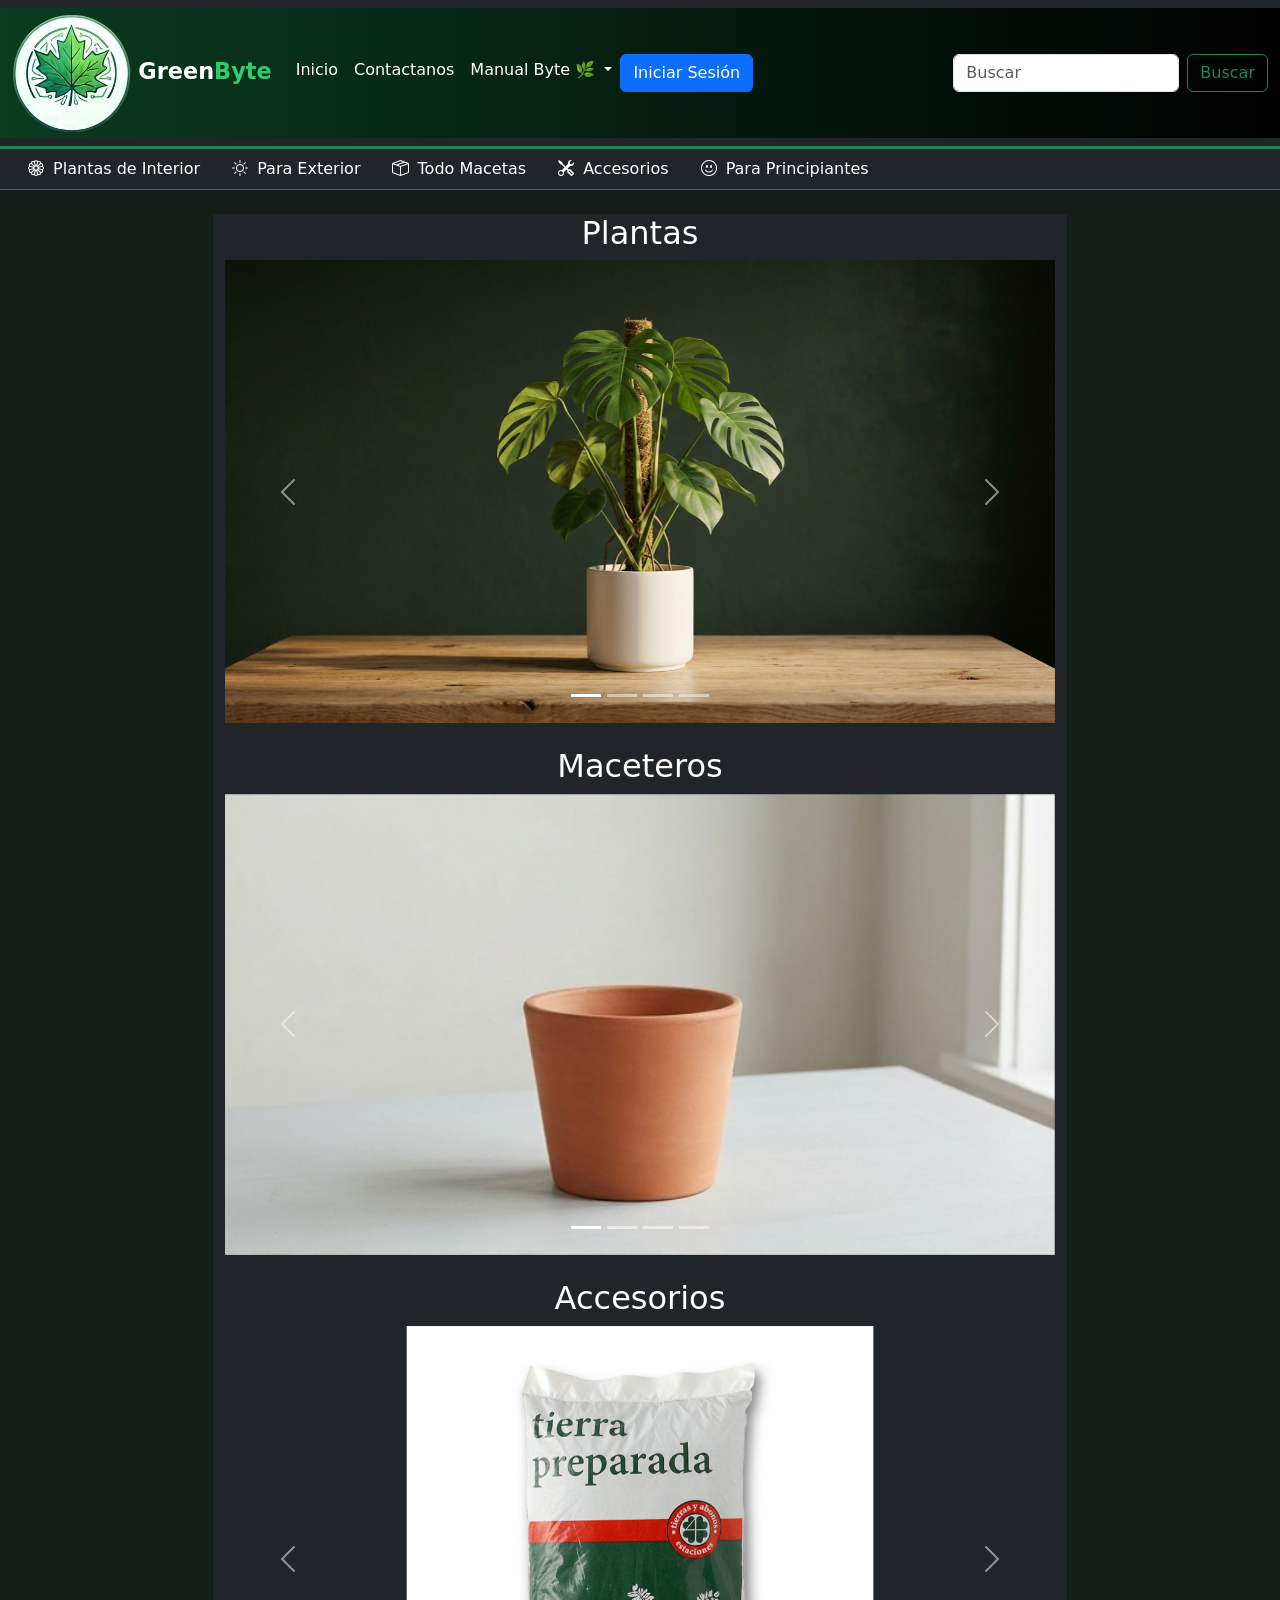
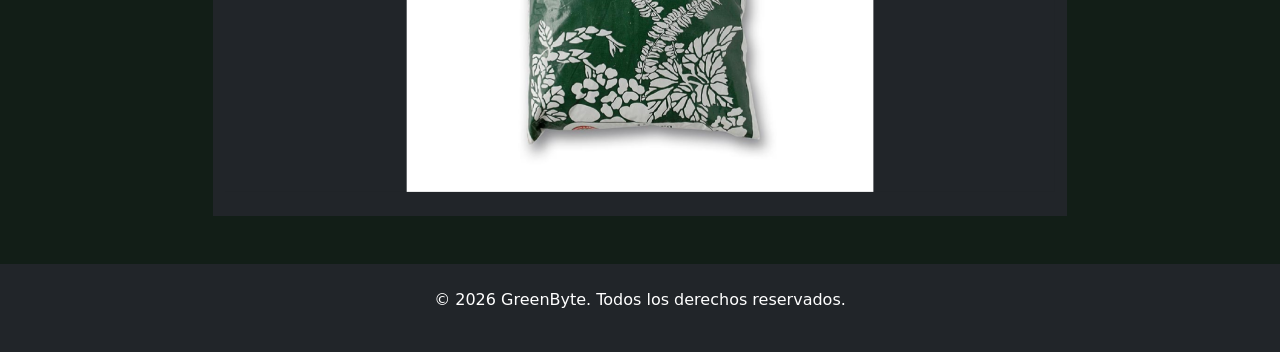
<file: index.html>
<!DOCTYPE html>
<html lang="es-es">

<head>
    <meta charset="UTF-8">
    <meta name="viewport" content="width=device-width, initial-scale=1.0">
    <title>GreenByte</title>
    <!--el linl referencia para Bootstrap-->
    <link href="https://cdn.jsdelivr.net/npm/bootstrap@5.3.8/dist/css/bootstrap.min.css" rel="stylesheet"
        integrity="sha384-sRIl4kxILFvY47J16cr9ZwB07vP4J8+LH7qKQnuqkuIAvNWLzeN8tE5YBujZqJLB" crossorigin="anonymous">
    <!--link referencia para el icono de la página -->
    <link rel="icon" href="IMG/iconos/ico-greenbyte-sinfondo.png" type="image/png">
    <!--link referencia para los estilos personalizados -->
    <link rel="stylesheet" href="CSS/styles.css">
    <!--link referencia para los iconos de Bootstrap -->
    <link rel="stylesheet" href="https://cdn.jsdelivr.net/npm/bootstrap-icons@1.13.1/font/bootstrap-icons.min.css">
</head>

<body>
    <header>
        <!--esta es la parte de la navegación-->
        <nav class="navbar navbar-expand-lg navbar-dark bg-dark border-bottom border-success border-3">
            <div class="container-fluid contenedor-uno">

                <!-- aquí va el logo de la empresa y nombre -->
                <a class="navbar-brand" href="index.html">
                    <img src="IMG/iconos/ico-greenbyte-sinfondo.png" alt="GreenByte" width="120" height="120">
                    <span class="brand-title">Green<span>Byte</span></span>
                </a>
                <!-- esto es para convertir el logo en un tipo botón-->
                <button class="navbar-toggler" type="button" data-bs-toggle="collapse"
                    data-bs-target="#navbarSupportedContent" aria-controls="navbarSupportedContent"
                    aria-expanded="false" aria-label="Toggle navigation">
                    <span class="navbar-toggler-icon" href="#carousel-greenbyte-plantas"></span>
                </button>
                <!-- a partir de aquí viene el menú para navegar-->
                <div class="collapse navbar-collapse" id="navbarSupportedContent">
                    <ul class="navbar-nav me-auto mb-2 mb-lg-0">
                        <!--Primera referencia para inicio-->
                        <li class="nav-item">
                            <a class="nav-link active text-white" aria-current="page"
                                href="#carousel-greenbyte-plantas">Inicio</a>
                        </li>
                        <!--segunda referencia para contactanos-->
                        <li class="nav-item">
                            <a class="nav-link text-white" href="contactanos.html">Contactanos</a>
                        </li>
                        <!-- esto es un pequeño nav seleccionable como desplegable-->
                        <li class="nav-item dropdown">
                            <a class="nav-link dropdown-toggle text-white" href="#" role="button"
                                data-bs-toggle="dropdown" aria-expanded="false">
                                Manual Byte 🌿
                            </a>
                            <ul class="dropdown-menu">
                                <li><a class="dropdown-item" href="#">Fichas Técnicas por Especie</a></li>
                                <li><a class="dropdown-item" href="#">Calculadora de Riego</a></li>
                                <li><a class="dropdown-item" href="#">Tips según tu Tipo de Luz</a></li>
                            </ul>
                        </li>
                        <!--y este es la referencia para el registro-->
                        <li class="nav-item">
                            <a class="btn btn-primary my-1" btn btn-outline-light ms-2 data-bs-toggle="modal" data-bs-target="#loginModal" href="#">Iniciar Sesión</a>
                        </li>
                    </ul>
                    <!-- este es el form para la barra de búsqueda-->
                    <form class="d-flex mb-lg-0 mb-3" role="search">
                        <input class="form-control me-2" type="search" placeholder="Buscar" aria-label="Search" />
                        <button class="btn btn-outline-success" type="submit">Buscar</button>
                    </form>
                </div>
            </div>
        </nav>
        <!--en esta parte es para otra barra de navegación pero para mostrar las categorias-->
        <nav class="nav-categories bg-dark py-2 border-bottom border-success">
            <div class="container-fluid d-flex overflow-x-auto text-nowrap">
                <a class="nav-link px-3" href="interior.html"><i class="bi bi-flower1 me-1"></i> Plantas de Interior</a>
                <a class="nav-link px-3" href="exterior.html"><i class="bi bi-sun me-1"></i> Para Exterior</a>
                <a class="nav-link px-3" href="macetas.html"><i class="bi bi-box-seam me-1"></i> Todo Macetas</a>
                <a class="nav-link px-3" href="accesorios.html"><i class="bi bi-tools me-1"></i> Accesorios</a>
                <a class="nav-link px-3" href="principiantes.html"><i class="bi bi-emoji-smile me-1"></i> Para
                    Principiantes</a>
        </nav>
    </header>
    <main>
        <div class="container my-4 col-12 col-lg-8 mx-auto bg-dark">
            <h2 class="text-center">Plantas</h2>
            <!--se aplicará un Carousel para complementar el inicio mostrando imágenes de plantas-->
            <div id="carousel-greenbyte-plantas" class="carousel slide">
                <div class="carousel-indicators">
                    <button type="button" data-bs-target="#carousel-greenbyte-plantas" data-bs-slide-to="0"
                        class="active" aria-current="true" aria-label="Slide 1"></button>
                    <button type="button" data-bs-target="#carousel-greenbyte-plantas" data-bs-slide-to="1"
                        aria-label="Slide 2"></button>
                    <button type="button" data-bs-target="#carousel-greenbyte-plantas" data-bs-slide-to="2"
                        aria-label="Slide 3"></button>
                    <button type="button" data-bs-target="#carousel-greenbyte-plantas" data-bs-slide-to="3"
                        aria-label="Slide 4"></button>
                </div>
                <div class="carousel-inner">
                    <div class="carousel-item">
                        <img src="IMG/img-carousel/image-mas-plantas.jpg" class="d-block w-100" alt="...">
                    </div>
                    <div class="carousel-item active">
                        <img src="IMG/img-carousel/planta-1.jpg" class="d-block w-100" alt="...">
                    </div>
                    <div class="carousel-item">
                        <img src="IMG/img-carousel/imagen-plantas.jpg" class="d-block w-100" alt="...">
                    </div>
                    <div class="carousel-item">
                        <img src="IMG/img-carousel/planta-2.jpg" class="d-block w-100" alt="...">
                    </div>
                </div>
                <button class="carousel-control-prev" type="button" data-bs-target="#carousel-greenbyte-plantas"
                    data-bs-slide="prev">
                    <span class="carousel-control-prev-icon" aria-hidden="true"></span>
                    <span class="visually-hidden">Previous</span>
                </button>
                <button class="carousel-control-next" type="button" data-bs-target="#carousel-greenbyte-plantas"
                    data-bs-slide="next">
                    <span class="carousel-control-next-icon" aria-hidden="true"></span>
                    <span class="visually-hidden">Next</span>
                </button>
            </div>
            <br>
            <h2 class="text-center">Maceteros</h2>
            <!--se aplicará un Carousel para complementar el inicio mostrando imágenes de maceteros-->
            <div id="carousel-greenbyte-maceteros" class="carousel slide">
                <div class="carousel-indicators">
                    <button type="button" data-bs-target="#carousel-greenbyte-maceteros" data-bs-slide-to="0"
                        class="active" aria-current="true" aria-label="Slide 1"></button>
                    <button type="button" data-bs-target="#carousel-greenbyte-maceteros" data-bs-slide-to="1"
                        aria-label="Slide 2"></button>
                    <button type="button" data-bs-target="#carousel-greenbyte-maceteros" data-bs-slide-to="2"
                        aria-label="Slide 3"></button>
                    <button type="button" data-bs-target="#carousel-greenbyte-maceteros" data-bs-slide-to="3"
                        aria-label="Slide 4"></button>
                </div>
                <div class="carousel-inner">
                    <div class="carousel-item">
                        <img src="IMG/img-carousel/maceta-1.jpg" alt="Maceta 1" class="d-block w-100">
                    </div>
                    <div class="carousel-item active">
                        <img src="IMG/img-carousel/maceta-2.jpg" alt="Maceta 2" class="d-block w-100">
                    </div>
                    <div class="carousel-item">
                        <img src="IMG/img-carousel/maceta-3.jpg" alt="Maceta 3" class="d-block w-100">
                    </div>
                    <div class="carousel-item">
                        <img src="IMG/img-carousel/maceta-4.jpg" alt="Maceta 4" class="d-block w-100">
                    </div>
                </div>
                <button class="carousel-control-prev" type="button" data-bs-target="#carousel-greenbyte-maceteros"
                    data-bs-slide="prev">
                    <span class="carousel-control-prev-icon" aria-hidden="true"></span>
                    <span class="visually-hidden">Previous</span>
                </button>
                <button class="carousel-control-next" type="button" data-bs-target="#carousel-greenbyte-maceteros"
                    data-bs-slide="next">
                    <span class="carousel-control-next-icon" aria-hidden="true"></span>
                    <span class="visually-hidden">Next</span>
                </button>
            </div>
            <br>
            <h2 class="text-center">Accesorios</h2>
                <!--se aplicará un Carousel para complementar el inicio mostrando imágenes de accesorios-->
                <div id="carousel-greenbyte-accesorios" class="carousel slide">
                    <div class="carousel-indicators">
                        <button type="button" data-bs-target="#carousel-greenbyte-accesorios" data-bs-slide-to="0" class="active"
                            aria-current="true" aria-label="Slide 1"></button>
                        <button type="button" data-bs-target="#carousel-greenbyte-accesorios" data-bs-slide-to="1"
                            aria-label="Slide 2"></button>
                        <button type="button" data-bs-target="#carousel-greenbyte-accesorios" data-bs-slide-to="2"
                            aria-label="Slide 3"></button>
                    </div>
                    <div class="carousel-inner">
                        <div class="carousel-item">
                            <img src="IMG/img-carousel/accesorios-1.png" class="d-block w-100" alt="...">
                        </div>
                        <div class="carousel-item active">
                            <img src="IMG/img-carousel/accesorios-2.png" class="d-block w-100" alt="...">
                        </div>
                        <div class="carousel-item">
                            <img src="IMG/img-carousel/accesorios-3.png" class="d-block w-100" alt="...">
                        </div>
                    </div>
                    <button class="carousel-control-prev" type="button" data-bs-target="#carousel-greenbyte-accesorios"
                        data-bs-slide="prev">
                        <span class="carousel-control-prev-icon" aria-hidden="true"></span>
                        <span class="visually-hidden">Previous</span>
                    </button>
                    <button class="carousel-control-next" type="button" data-bs-target="#carousel-greenbyte-accesorios"
                        data-bs-slide="next">
                        <span class="carousel-control-next-icon" aria-hidden="true"></span>
                        <span class="visually-hidden">Next</span>
                    </button>
                </div>
                <br>
        </div>

    </main>
    <div class="modal fade" id="loginModal" tabindex="-1" aria-hidden="true">
        <div class="modal-dialog modal-dialog-centered">
            <div class="modal-content bg-dark text-white border-success">
                <div class="modal-header border-success">
                    <h5 class="modal-title">Iniciar Sesión - GreenByte</h5>
                    <button type="button" class="btn-close btn-close-white" data-bs-dismiss="modal"></button>
                </div>
                <div class="modal-body">
                    <form id="form-login">
                        <div class="mb-1 mt-2">
                            <label class="form-label">Correo electrónico</label>
                            <input type="email" id="email" class="form-control" placeholder="admin@greenbyte.com"
                                required>
                            <div class="form-text text-muted">Usa <b>admin@greenbyte.com</b> para probar el rol de
                                administrador.</div>
                        </div>
                        <div class="mb-5">
                            <label class="form-label">Contraseña</label>
                            <input type="password" id="password" class="form-control" required>
                        </div>
                        <button type="submit" class="btn btn-success w-100 mb-3"><a href="administrador.html" class="text-white text-decoration-none">Ingresar</a></button>
                    </form>
                </div>
            </div>
        </div>
    </div>
    <!--los derechos po-->
    <footer class="bg-dark text-white py-4 mt-5">
        <div class="container text-center">
            <p>&copy; 2026 GreenByte. Todos los derechos reservados.</p>
        </div>
    </footer>
    <!-- y este es el script para Bootstrap -->
    <script src="https://cdn.jsdelivr.net/npm/bootstrap@5.3.8/dist/js/bootstrap.bundle.min.js"
        integrity="sha384-FKyoEForCGlyvwx9Hj09JcYn3nv7wiPVlz7YYwJrWVcXK/BmnVDxM+D2scQbITxI"
        crossorigin="anonymous"></script>
</body>

</html>
</file>
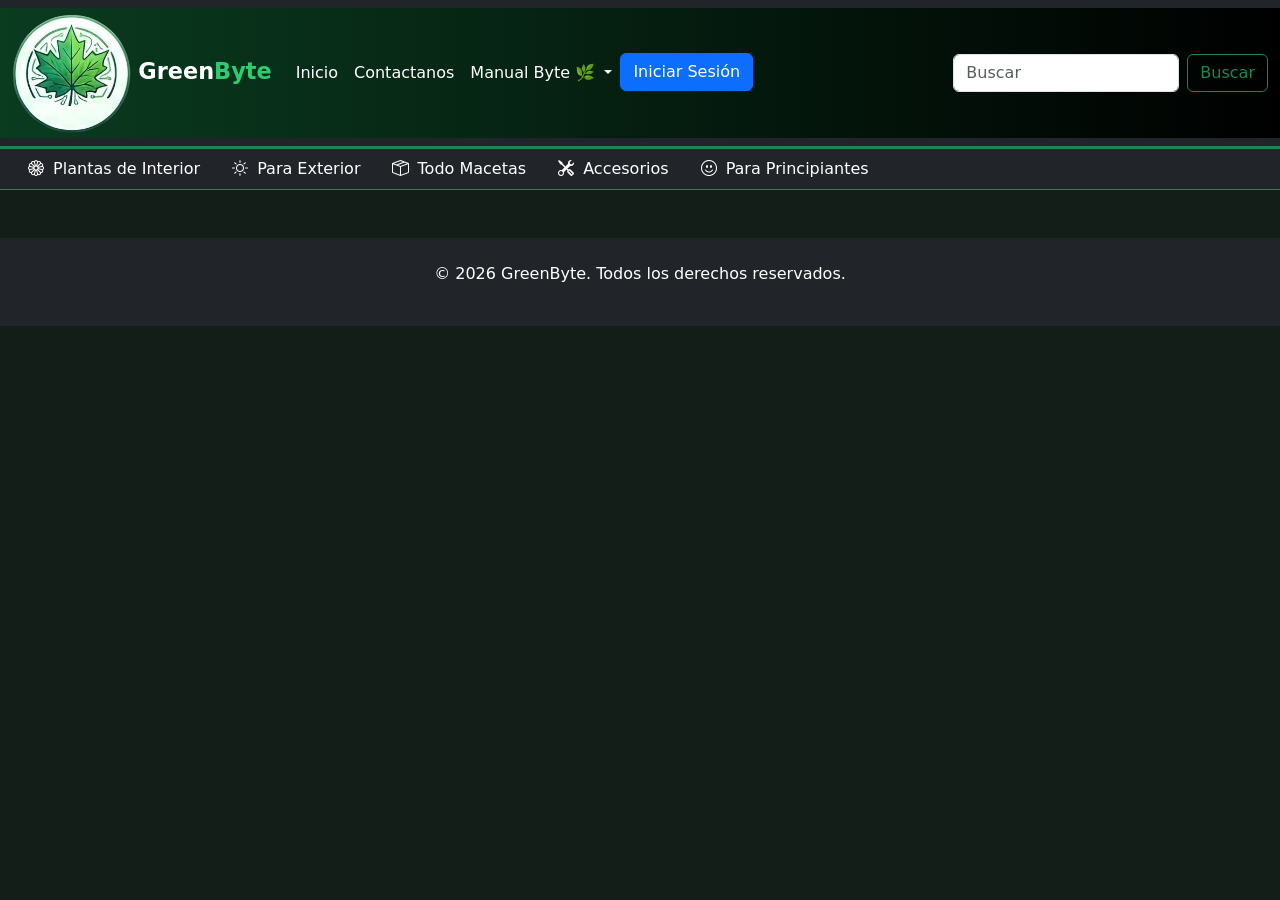
<file: accesorios.html>
<!DOCTYPE html>
<html lang="es-es">

<head>
    <meta charset="UTF-8">
    <meta name="viewport" content="width=device-width, initial-scale=1.0">
    <title>GreenByte</title>
    <!--el linl referencia para Bootstrap-->
    <link href="https://cdn.jsdelivr.net/npm/bootstrap@5.3.8/dist/css/bootstrap.min.css" rel="stylesheet"
        integrity="sha384-sRIl4kxILFvY47J16cr9ZwB07vP4J8+LH7qKQnuqkuIAvNWLzeN8tE5YBujZqJLB" crossorigin="anonymous">
    <!--link referencia para el icono de la página -->
    <link rel="icon" href="IMG/iconos/ico-greenbyte-sinfondo.png" type="image/png">
    <!--link referencia para los estilos personalizados -->
    <link rel="stylesheet" href="CSS/styles.css">
    <!--link referencia para los iconos de Bootstrap -->
    <link rel="stylesheet" href="https://cdn.jsdelivr.net/npm/bootstrap-icons@1.13.1/font/bootstrap-icons.min.css">
</head>

<body>
    <header>
        <!--esta es la parte de la navegación-->
        <nav class="navbar navbar-expand-lg navbar-dark bg-dark border-bottom border-success border-3">
            <div class="container-fluid contenedor-uno">

                <!-- aquí va el logo de la empresa y nombre -->
                <a class="navbar-brand" href="index.html">
                    <img src="IMG/iconos/ico-greenbyte-sinfondo.png" alt="" width="120" height="120">
                    <span class="brand-title">Green<span>Byte</span></span>
                </a>
                <!-- esto es para convertir el logo en un tipo botón-->
                <button class="navbar-toggler" type="button" data-bs-toggle="collapse"
                    data-bs-target="#navbarSupportedContent" aria-controls="navbarSupportedContent"
                    aria-expanded="false" aria-label="Toggle navigation" href="index.html">
                    <span class="navbar-toggler-icon" href="index.html"></span>
                </button>
                <!-- a partir de aquí viene el menú para navegar-->
                <div class="collapse navbar-collapse" id="navbarSupportedContent">
                    <ul class="navbar-nav me-auto mb-2 mb-lg-0">
                        <!--Primera referencia para inicio-->
                        <li class="nav-item">
                            <a class="nav-link active text-white" aria-current="page"
                                href="index.html">Inicio</a>
                        </li>
                        <!--segunda referencia para contactanos-->
                        <li class="nav-item">
                            <a class="nav-link text-white" href="contactanos.html">Contactanos</a>
                        </li>
                        <!-- esto es un pequeño nav seleccionable como desplegable-->
                        <li class="nav-item dropdown">
                            <a class="nav-link dropdown-toggle text-white" href="#" role="button"
                                data-bs-toggle="dropdown" aria-expanded="false">
                                Manual Byte 🌿
                            </a>
                            <ul class="dropdown-menu">
                                <li><a class="dropdown-item" href="#">Fichas Técnicas por Especie</a></li>
                                <li><a class="dropdown-item" href="#">Calculadora de Riego</a></li>
                                <li><a class="dropdown-item" href="#">Tips según tu Tipo de Luz</a></li>
                            </ul>
                        </li>
                        <!--y este es la referencia para el registro-->
                        <li class="nav-item">
                            <a class="btn btn-primary" btn btn-outline-light ms-2 data-bs-toggle="modal"
                                data-bs-target="#loginModal" href="#">Iniciar Sesión</a>
                        </li>
                    </ul>
                    <!-- este es el form para la barra de búsqueda-->
                    <form class="d-flex mb-lg-0 mb-3" role="search">
                        <input class="form-control me-2" type="search" placeholder="Buscar" aria-label="Search" />
                        <button class="btn btn-outline-success" type="submit">Buscar</button>
                    </form>
                </div>
            </div>
        </nav>
        <!--en esta parte es para otra barra de navegación pero para mostrar las categorias-->
        <nav class="nav-categories bg-dark py-2 border-bottom border-success">
            <div class="container-fluid d-flex overflow-x-auto text-nowrap">
                <a class="nav-link px-3" href="interior.html"><i class="bi bi-flower1 me-1"></i> Plantas de Interior</a>
                <a class="nav-link px-3" href="exterior.html"><i class="bi bi-sun me-1"></i> Para Exterior</a>
                <a class="nav-link px-3" href="macetas.html"><i class="bi bi-box-seam me-1"></i> Todo Macetas</a>
                <a class="nav-link px-3" href="accesorios.html"><i class="bi bi-tools me-1"></i> Accesorios</a>
                <a class="nav-link px-3" href="principiantes.html"><i class="bi bi-emoji-smile me-1"></i> Para
                    Principiantes</a>
            </div>
        </nav>
    </header>
    <!-- Modal de Login -->
    <div class="modal fade" id="loginModal" tabindex="-1" aria-hidden="true">
        <div class="modal-dialog modal-dialog-centered">
            <div class="modal-content bg-dark text-white border-success">
                <div class="modal-header border-success">
                    <h5 class="modal-title">Iniciar Sesión - GreenByte</h5>
                    <button type="button" class="btn-close btn-close-white" data-bs-dismiss="modal"></button>
                </div>
                <div class="modal-body">
                    <form id="form-login">
                        <div class="mb-1 mt-2">
                            <label class="form-label">Correo electrónico</label>
                            <input type="email" id="email" class="form-control" placeholder="admin@greenbyte.com"
                                required>
                            <div class="form-text text-muted">Usa <b>admin@greenbyte.com</b> para probar el rol de
                                administrador.</div>
                        </div>
                        <div class="mb-5">
                            <label class="form-label">Contraseña</label>
                            <input type="password" id="password" class="form-control" required>
                        </div>
                        <button type="submit" class="btn btn-success w-100 mb-3"><a href="administrador.html" class="text-white text-decoration-none">Ingresar</a></button>
                    </form>
                </div>
            </div>
        </div>
    </div>
    <!--los derechos po-->
    <footer class="bg-dark text-white py-4 mt-5">
        <div class="container text-center">
            <p>&copy; 2026 GreenByte. Todos los derechos reservados.</p>
        </div>
    </footer>
    <!-- y este es el script para Bootstrap -->
    <script src="https://cdn.jsdelivr.net/npm/bootstrap@5.3.8/dist/js/bootstrap.bundle.min.js"
        integrity="sha384-FKyoEForCGlyvwx9Hj09JcYn3nv7wiPVlz7YYwJrWVcXK/BmnVDxM+D2scQbITxI"
        crossorigin="anonymous"></script>
</body>

</html>
</file>
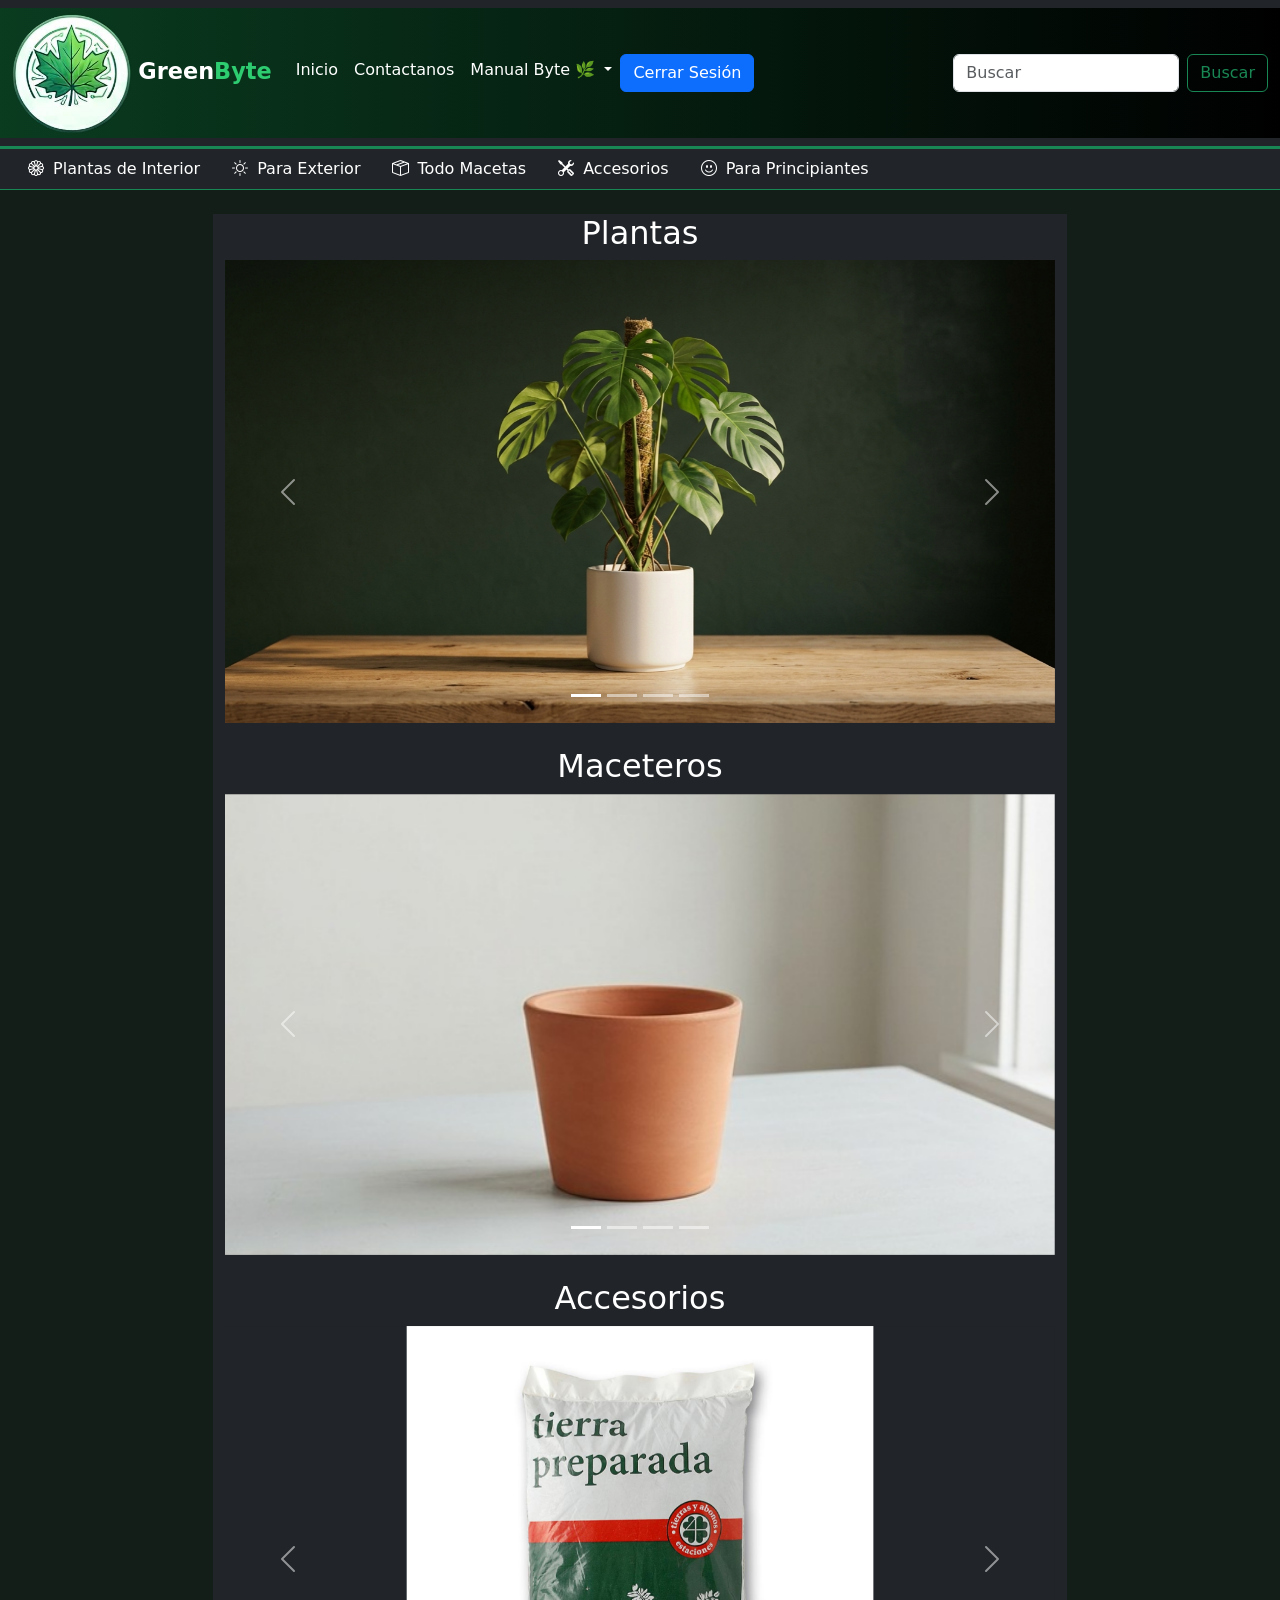
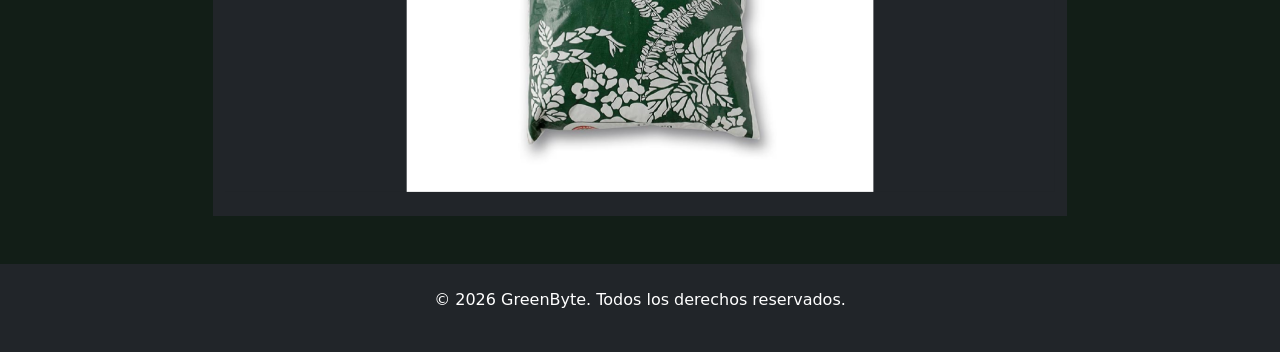
<file: administrador.html>
<!DOCTYPE html>
<html lang="es-es">

<head>
    <meta charset="UTF-8">
    <meta name="viewport" content="width=device-width, initial-scale=1.0">
    <title>GreenByte</title>
    <!--el linl referencia para Bootstrap-->
    <link href="https://cdn.jsdelivr.net/npm/bootstrap@5.3.8/dist/css/bootstrap.min.css" rel="stylesheet"
        integrity="sha384-sRIl4kxILFvY47J16cr9ZwB07vP4J8+LH7qKQnuqkuIAvNWLzeN8tE5YBujZqJLB" crossorigin="anonymous">
    <!--link referencia para el icono de la página -->
    <link rel="icon" href="IMG/iconos/ico-greenbyte-sinfondo.png" type="image/png">
    <!--link referencia para los estilos personalizados -->
    <link rel="stylesheet" href="CSS/styles.css">
    <!--link referencia para los iconos de Bootstrap -->
    <link rel="stylesheet" href="https://cdn.jsdelivr.net/npm/bootstrap-icons@1.13.1/font/bootstrap-icons.min.css">
</head>

<body>
    <header>
        <!--esta es la parte de la navegación-->
        <nav class="navbar navbar-expand-lg navbar-dark bg-dark border-bottom border-success border-3">
            <div class="container-fluid contenedor-uno">

                <!-- aquí va el logo de la empresa y nombre -->
                <a class="navbar-brand" href="index.html">
                    <img src="IMG/iconos/ico-greenbyte-sinfondo.png" alt="" width="120" height="120">
                    <span class="brand-title">Green<span>Byte</span></span>
                </a>
                <!-- esto es para convertir el logo en un tipo botón-->
                <button class="navbar-toggler" type="button" data-bs-toggle="collapse"
                    data-bs-target="#navbarSupportedContent" aria-controls="navbarSupportedContent"
                    aria-expanded="false" aria-label="Toggle navigation">
                    <span class="navbar-toggler-icon" href="#carousel-greenbyte-plantas"></span>
                </button>
                <!-- a partir de aquí viene el menú para navegar-->
                <div class="collapse navbar-collapse" id="navbarSupportedContent">
                    <ul class="navbar-nav me-auto mb-2 mb-lg-0">
                        <!--Primera referencia para inicio-->
                        <li class="nav-item">
                            <a class="nav-link active text-white" aria-current="page"
                                href="#carousel-greenbyte-plantas">Inicio</a>
                        </li>
                        <!--segunda referencia para contactanos-->
                        <li class="nav-item">
                            <a class="nav-link text-white" href="contactanos.html">Contactanos</a>
                        </li>
                        <!-- esto es un pequeño nav seleccionable como desplegable-->
                        <li class="nav-item dropdown">
                            <a class="nav-link dropdown-toggle text-white" href="#" role="button"
                                data-bs-toggle="dropdown" aria-expanded="false">
                                Manual Byte 🌿
                            </a>
                            <ul class="dropdown-menu">
                                <li><a class="dropdown-item" href="#">Fichas Técnicas por Especie</a></li>
                                <li><a class="dropdown-item" href="#">Calculadora de Riego</a></li>
                                <li><a class="dropdown-item" href="#">Tips según tu Tipo de Luz</a></li>
                            </ul>
                        </li>
                        <!--y este es la referencia para el registro-->
                        <li class="nav-item">
                            <a class="btn btn-primary my-1" btn btn-outline-light ms-2 href="index.html">Cerrar
                                Sesión</a>
                        </li>
                    </ul>
                    <!-- este es el form para la barra de búsqueda-->
                    <form class="d-flex mb-lg-0 mb-3" role="search">
                        <input class="form-control me-2" type="search" placeholder="Buscar" aria-label="Search" />
                        <button class="btn btn-outline-success" type="submit">Buscar</button>
                    </form>
                </div>
            </div>
        </nav>
        <!--en esta parte es para otra barra de navegación pero para mostrar las categorias-->
        <nav class="nav-categories bg-dark py-2 border-bottom border-success">
            <div class="container-fluid d-flex overflow-x-auto text-nowrap">
                <a class="nav-link px-3" href="interior.html"><i class="bi bi-flower1 me-1"></i> Plantas de Interior</a>
                <a class="nav-link px-3" href="exterior.html"><i class="bi bi-sun me-1"></i> Para Exterior</a>
                <a class="nav-link px-3" href="macetas.html"><i class="bi bi-box-seam me-1"></i> Todo Macetas</a>
                <a class="nav-link px-3" href="accesorios.html"><i class="bi bi-tools me-1"></i> Accesorios</a>
                <a class="nav-link px-3" href="principiantes.html"><i class="bi bi-emoji-smile me-1"></i> Para
                    Principiantes</a>
        </nav>
    </header>
    <main>
        <div class="container my-4 col-12 col-lg-8 mx-auto bg-dark">
            <h2 class="text-center">Plantas</h2>
            <!--se aplicará un Carousel para complementar el inicio mostrando imágenes de plantas-->
            <div id="carousel-greenbyte-plantas" class="carousel slide">
                <div class="carousel-indicators">
                    <button type="button" data-bs-target="#carousel-greenbyte-plantas" data-bs-slide-to="0"
                        class="active" aria-current="true" aria-label="Slide 1"></button>
                    <button type="button" data-bs-target="#carousel-greenbyte-plantas" data-bs-slide-to="1"
                        aria-label="Slide 2"></button>
                    <button type="button" data-bs-target="#carousel-greenbyte-plantas" data-bs-slide-to="2"
                        aria-label="Slide 3"></button>
                    <button type="button" data-bs-target="#carousel-greenbyte-plantas" data-bs-slide-to="3"
                        aria-label="Slide 4"></button>
                </div>
                <div class="carousel-inner">
                    <div class="carousel-item">
                        <img src="IMG/img-carousel/image-mas-plantas.jpg" class="d-block w-100" alt="...">
                    </div>
                    <div class="carousel-item active">
                        <img src="IMG/img-carousel/planta-1.jpg" class="d-block w-100" alt="...">
                    </div>
                    <div class="carousel-item">
                        <img src="IMG/img-carousel/imagen-plantas.jpg" class="d-block w-100" alt="...">
                    </div>
                    <div class="carousel-item">
                        <img src="IMG/img-carousel/planta-2.jpg" class="d-block w-100" alt="...">
                    </div>
                </div>
                <button class="carousel-control-prev" type="button" data-bs-target="#carousel-greenbyte-plantas"
                    data-bs-slide="prev">
                    <span class="carousel-control-prev-icon" aria-hidden="true"></span>
                    <span class="visually-hidden">Previous</span>
                </button>
                <button class="carousel-control-next" type="button" data-bs-target="#carousel-greenbyte-plantas"
                    data-bs-slide="next">
                    <span class="carousel-control-next-icon" aria-hidden="true"></span>
                    <span class="visually-hidden">Next</span>
                </button>
            </div>
            <br>
            <h2 class="text-center">Maceteros</h2>
            <!--se aplicará un Carousel para complementar el inicio mostrando imágenes de maceteros-->
            <div id="carousel-greenbyte-maceteros" class="carousel slide">
                <div class="carousel-indicators">
                    <button type="button" data-bs-target="#carousel-greenbyte-maceteros" data-bs-slide-to="0"
                        class="active" aria-current="true" aria-label="Slide 1"></button>
                    <button type="button" data-bs-target="#carousel-greenbyte-maceteros" data-bs-slide-to="1"
                        aria-label="Slide 2"></button>
                    <button type="button" data-bs-target="#carousel-greenbyte-maceteros" data-bs-slide-to="2"
                        aria-label="Slide 3"></button>
                    <button type="button" data-bs-target="#carousel-greenbyte-maceteros" data-bs-slide-to="3"
                        aria-label="Slide 4"></button>
                </div>
                <div class="carousel-inner">
                    <div class="carousel-item">
                        <img src="IMG/img-carousel/maceta-1.jpg" alt="Maceta 1" class="d-block w-100">
                    </div>
                    <div class="carousel-item active">
                        <img src="IMG/img-carousel/maceta-2.jpg" alt="Maceta 2" class="d-block w-100">
                    </div>
                    <div class="carousel-item">
                        <img src="IMG/img-carousel/maceta-3.jpg" alt="Maceta 3" class="d-block w-100">
                    </div>
                    <div class="carousel-item">
                        <img src="IMG/img-carousel/maceta-4.jpg" alt="Maceta 4" class="d-block w-100">
                    </div>
                </div>
                <button class="carousel-control-prev" type="button" data-bs-target="#carousel-greenbyte-maceteros"
                    data-bs-slide="prev">
                    <span class="carousel-control-prev-icon" aria-hidden="true"></span>
                    <span class="visually-hidden">Previous</span>
                </button>
                <button class="carousel-control-next" type="button" data-bs-target="#carousel-greenbyte-maceteros"
                    data-bs-slide="next">
                    <span class="carousel-control-next-icon" aria-hidden="true"></span>
                    <span class="visually-hidden">Next</span>
                </button>
            </div>
            <br>
            <h2 class="text-center">Accesorios</h2>
            <!--se aplicará un Carousel para complementar el inicio mostrando imágenes de accesorios-->
            <div id="carousel-greenbyte-accesorios" class="carousel slide">
                <div class="carousel-indicators">
                    <button type="button" data-bs-target="#carousel-greenbyte-accesorios" data-bs-slide-to="0"
                        class="active" aria-current="true" aria-label="Slide 1"></button>
                    <button type="button" data-bs-target="#carousel-greenbyte-accesorios" data-bs-slide-to="1"
                        aria-label="Slide 2"></button>
                    <button type="button" data-bs-target="#carousel-greenbyte-accesorios" data-bs-slide-to="2"
                        aria-label="Slide 3"></button>
                </div>
                <div class="carousel-inner">
                    <div class="carousel-item">
                        <img src="IMG/img-carousel/accesorios-1.png" class="d-block w-100" alt="...">
                    </div>
                    <div class="carousel-item active">
                        <img src="IMG/img-carousel/accesorios-2.png" class="d-block w-100" alt="...">
                    </div>
                    <div class="carousel-item">
                        <img src="IMG/img-carousel/accesorios-3.png" class="d-block w-100" alt="...">
                    </div>
                </div>
                <button class="carousel-control-prev" type="button" data-bs-target="#carousel-greenbyte-accesorios"
                    data-bs-slide="prev">
                    <span class="carousel-control-prev-icon" aria-hidden="true"></span>
                    <span class="visually-hidden">Previous</span>
                </button>
                <button class="carousel-control-next" type="button" data-bs-target="#carousel-greenbyte-accesorios"
                    data-bs-slide="next">
                    <span class="carousel-control-next-icon" aria-hidden="true"></span>
                    <span class="visually-hidden">Next</span>
                </button>
            </div>
            <br>
        </div>

    </main>
    <!--los derechos po-->
    <footer class="bg-dark text-white py-4 mt-5">
        <div class="container text-center">
            <p>&copy; 2026 GreenByte. Todos los derechos reservados.</p>
        </div>
    </footer>
    <!-- y este es el script para Bootstrap -->
    <script src="https://cdn.jsdelivr.net/npm/bootstrap@5.3.8/dist/js/bootstrap.bundle.min.js"
        integrity="sha384-FKyoEForCGlyvwx9Hj09JcYn3nv7wiPVlz7YYwJrWVcXK/BmnVDxM+D2scQbITxI"
        crossorigin="anonymous"></script>
</body>

</html>
</file>
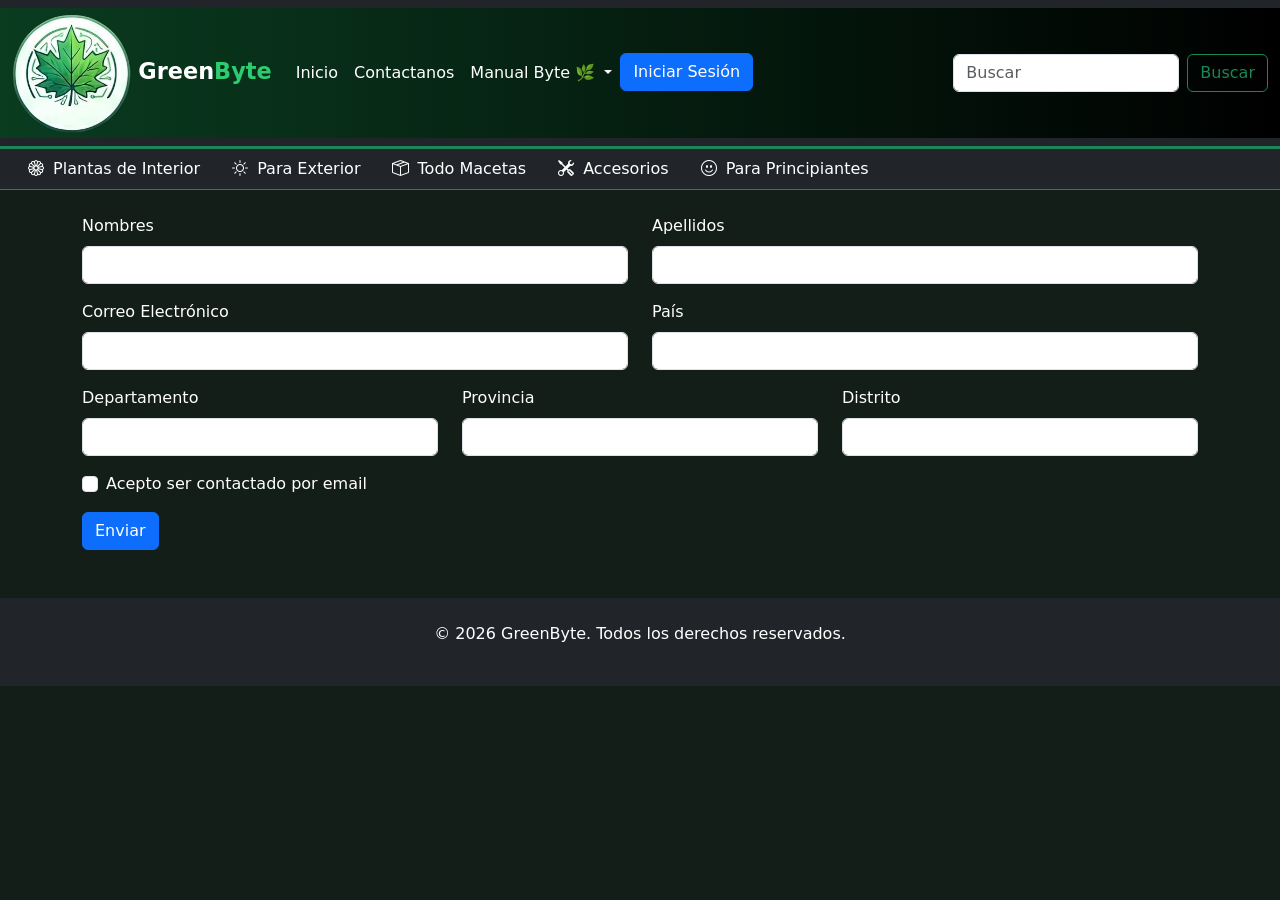
<file: contactanos.html>
<!DOCTYPE html>
<html lang="es-es">

<head>
    <meta charset="UTF-8">
    <meta name="viewport" content="width=device-width, initial-scale=1.0">
    <title>GreenByte - Contáctanos</title>
    <!--el linl referencia para Bootstrap-->
    <link href="https://cdn.jsdelivr.net/npm/bootstrap@5.3.8/dist/css/bootstrap.min.css" rel="stylesheet"
        integrity="sha384-sRIl4kxILFvY47J16cr9ZwB07vP4J8+LH7qKQnuqkuIAvNWLzeN8tE5YBujZqJLB" crossorigin="anonymous">
    <!--link referencia para el icono de la página -->
    <link rel="icon" href="IMG/iconos/ico-greenbyte-sinfondo.png" type="image/png">
    <!--link referencia para los estilos personalizados -->
    <link rel="stylesheet" href="CSS/styles.css">
    <!--link referencia para los iconos de Bootstrap -->
    <link rel="stylesheet" href="https://cdn.jsdelivr.net/npm/bootstrap-icons@1.13.1/font/bootstrap-icons.min.css">
</head>

<body>
    <header>
        <!--esta es la parte de la navegación-->
        <nav class="navbar navbar-expand-lg navbar-dark bg-dark border-bottom border-success border-3">
            <div class="container-fluid contenedor-uno">

                <!-- aquí va el logo de la empresa y nombre -->
                <a class="navbar-brand" href="index.html">
                    <img src="IMG/iconos/ico-greenbyte-sinfondo.png" alt="" width="120" height="120">
                    <span class="brand-title">Green<span>Byte</span></span>
                </a>
                <!-- esto es para convertir el logo en un tipo botón-->
                <button class="navbar-toggler" type="button" data-bs-toggle="collapse"
                    data-bs-target="#navbarSupportedContent" aria-controls="navbarSupportedContent"
                    aria-expanded="false" aria-label="Toggle navigation" href="index.html">
                    <span class="navbar-toggler-icon" href="index.html"></span>
                </button>
                <!-- a partir de aquí viene el menú para navegar-->
                <div class="collapse navbar-collapse" id="navbarSupportedContent">
                    <ul class="navbar-nav me-auto mb-2 mb-lg-0">
                        <!--Primera referencia para inicio-->
                        <li class="nav-item">
                            <a class="nav-link active text-white" aria-current="page" href="index.html">Inicio</a>
                        </li>
                        <!--segunda referencia para contactanos-->
                        <li class="nav-item">
                            <a class="nav-link text-white" href="contactanos.html">Contactanos</a>
                        </li>
                        <!-- esto es un pequeño nav seleccionable como desplegable-->
                        <li class="nav-item dropdown">
                            <a class="nav-link dropdown-toggle text-white" href="#" role="button"
                                data-bs-toggle="dropdown" aria-expanded="false">
                                Manual Byte 🌿
                            </a>
                            <ul class="dropdown-menu">
                                <li><a class="dropdown-item" href="#">Fichas Técnicas por Especie</a></li>
                                <li><a class="dropdown-item" href="#">Calculadora de Riego</a></li>
                                <li><a class="dropdown-item" href="#">Tips según tu Tipo de Luz</a></li>
                            </ul>
                        </li>
                        <!--y este es la referencia para el registro-->
                        <li class="nav-item">
                            <a class="btn btn-primary" btn btn-outline-light ms-2 data-bs-toggle="modal"
                                data-bs-target="#loginModal" href="#">Iniciar Sesión</a>
                        </li>
                    </ul>
                    <!-- este es el form para la barra de búsqueda-->
                    <form class="d-flex mb-lg-0 mb-3" role="search">
                        <input class="form-control me-2" type="search" placeholder="Buscar" aria-label="Search" />
                        <button class="btn btn-outline-success" type="submit">Buscar</button>
                    </form>
                </div>
            </div>
        </nav>
        <!--en esta parte es para otra barra de navegación pero para mostrar las categorias-->
        <nav class="nav-categories bg-dark py-2 border-bottom border-success">
            <div class="container-fluid d-flex overflow-x-auto text-nowrap">
                <a class="nav-link px-3" href="interior.html"><i class="bi bi-flower1 me-1"></i> Plantas de Interior</a>
                <a class="nav-link px-3" href="exterior.html"><i class="bi bi-sun me-1"></i> Para Exterior</a>
                <a class="nav-link px-3" href="macetas.html"><i class="bi bi-box-seam me-1"></i> Todo Macetas</a>
                <a class="nav-link px-3" href="accesorios.html"><i class="bi bi-tools me-1"></i> Accesorios</a>
                <a class="nav-link px-3" href="principiantes.html"><i class="bi bi-emoji-smile me-1"></i> Para
                    Principiantes</a>
            </div>
        </nav>
    </header>
    <div class="modal fade" id="loginModal" tabindex="-1" aria-hidden="true">
        <div class="modal-dialog modal-dialog-centered">
            <div class="modal-content bg-dark text-white border-success">
                <div class="modal-header border-success">
                    <h5 class="modal-title">Iniciar Sesión - GreenByte</h5>
                    <button type="button" class="btn-close btn-close-white" data-bs-dismiss="modal"></button>
                </div>
                <div class="modal-body">
                    <form id="form-login">
                        <div class="mb-1 mt-2">
                            <label class="form-label">Correo electrónico</label>
                            <input type="email" id="email" class="form-control" placeholder="admin@greenbyte.com"
                                required>
                            <div class="form-text text-muted">Usa <b>admin@greenbyte.com</b> para probar el rol de
                                administrador.</div>
                        </div>
                        <div class="mb-5">
                            <label class="form-label">Contraseña</label>
                            <input type="password" id="password" class="form-control" required>
                        </div>
                        <button type="submit" class="btn btn-success w-100 mb-3"><a href="administrador.html" class="text-white text-decoration-none">Ingresar</a></button>
                    </form>
                </div>
            </div>
        </div>
    </div>
    <div class="container">
        <form>
            <br>
            <div class="row">
                <div class="mb-3 col-6">
                    <label for="exampleInputEmail1" class="form-label">Nombres</label>
                    <input type="text" class="form-control" id="exampleInputEmail1" aria-describedby="emailHelp">
                </div>
                <div class="mb-3 col-6">
                    <label for="exampleInputEmail1" class="form-label">Apellidos</label>
                    <input type="text" class="form-control" id="exampleInputEmail1" aria-describedby="emailHelp">

                </div>
            </div>
            <div class="row">
                <div class="mb-3 col-6">
                    <label for="exampleInputEmail1" class="form-label">Correo Electrónico</label>
                    <input type="email" class="form-control" id="exampleInputEmail1" aria-describedby="emailHelp">

                </div>
                <div class="mb-3 col-6">
                    <label for="exampleInputPassword1" class="form-label">País</label>
                    <input type="password" class="form-control" id="exampleInputPassword1">
                </div>
            </div>
            <div class="row">
                <div class="mb-3 col-4">
                    <label for="exampleInputPassword1" class="form-label">Departamento</label>
                    <input type="password" class="form-control" id="exampleInputPassword1">
                </div>
                <div class="mb-3 col-4">
                    <label for="exampleInputPassword1" class="form-label">Provincia</label>
                    <input type="password" class="form-control" id="exampleInputPassword1">
                </div>
                <div class="mb-3 col-4">
                    <label for="exampleInputPassword1" class="form-label">Distrito</label>
                    <input type="password" class="form-control" id="exampleInputPassword1">
                </div>
            </div>
            <div class="mb-3 form-check">
                <input type="checkbox" class="form-check-input" id="exampleCheck1">
                <label class="form-check-label" for="exampleCheck1">Acepto ser contactado por email</label>
            </div>
            <button type="submit" class="btn btn-primary">Enviar</button>
        </form>
    </div>
    <!--los derechos po-->
    <footer class="bg-dark text-white py-4 mt-5">
        <div class="container text-center">
            <p>&copy; 2026 GreenByte. Todos los derechos reservados.</p>
        </div>
    </footer>
    <!-- y este es el script para Bootstrap -->
    <script src="https://cdn.jsdelivr.net/npm/bootstrap@5.3.8/dist/js/bootstrap.bundle.min.js"
        integrity="sha384-FKyoEForCGlyvwx9Hj09JcYn3nv7wiPVlz7YYwJrWVcXK/BmnVDxM+D2scQbITxI"
        crossorigin="anonymous"></script>
</body>

</html>
</file>
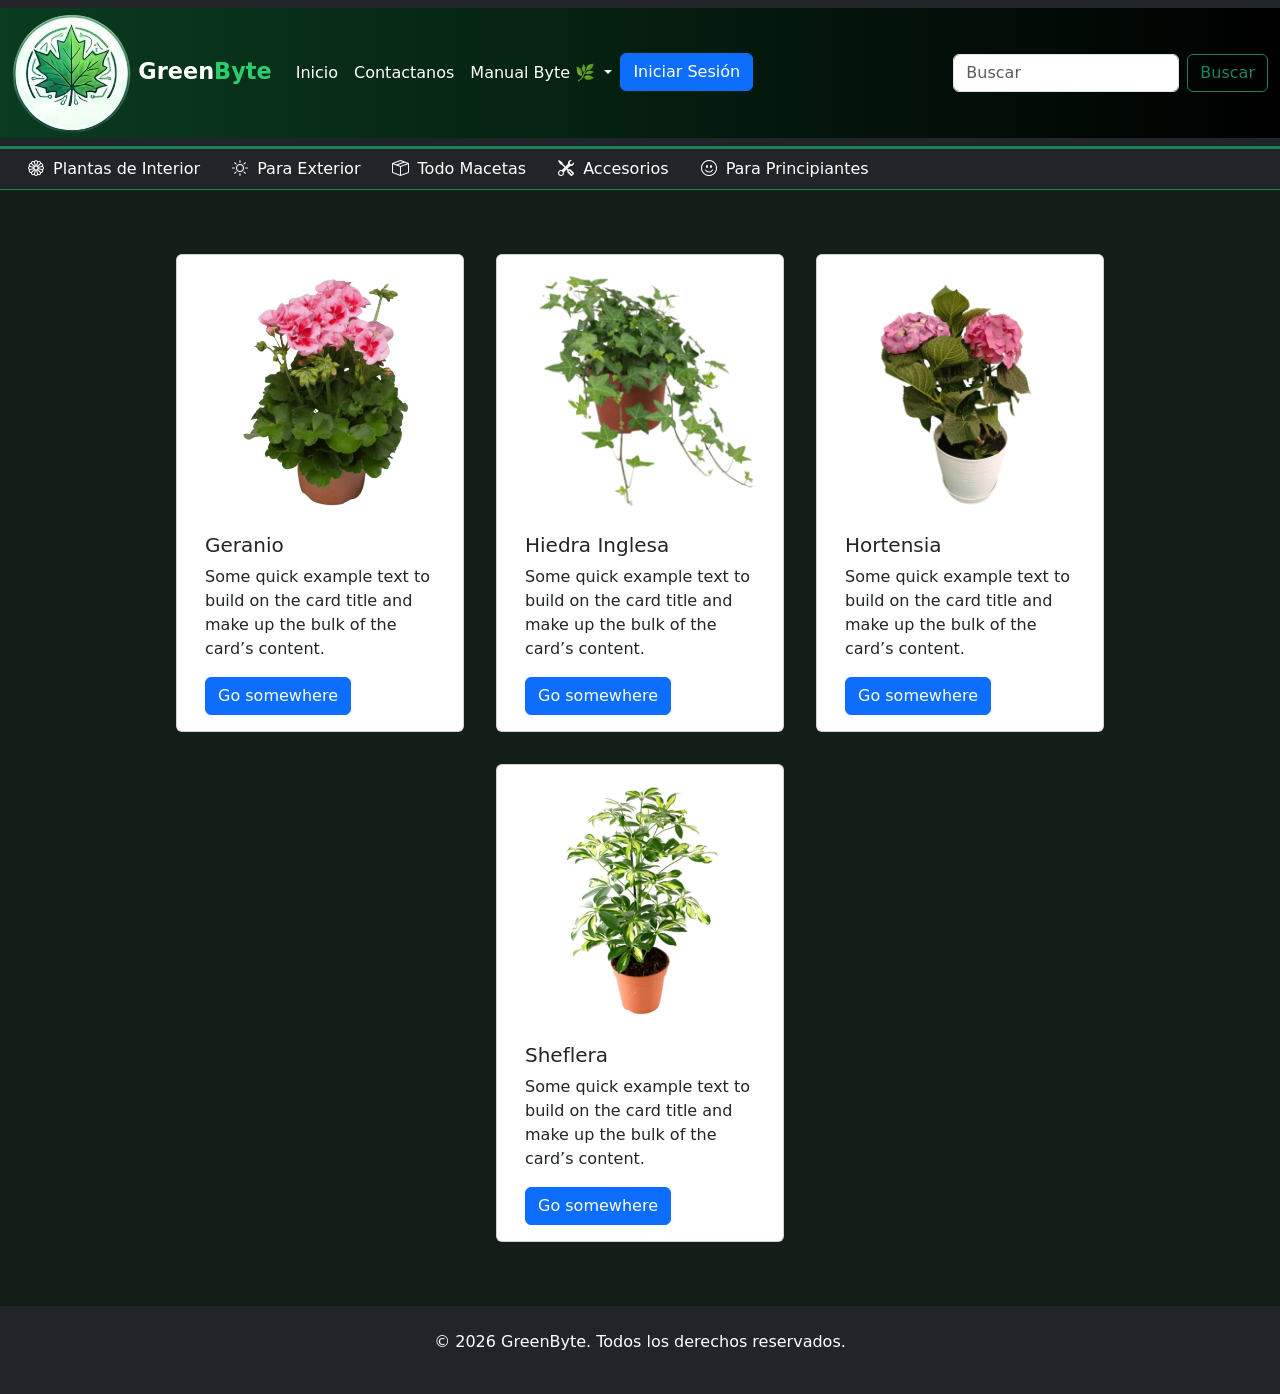
<file: exterior.html>
<!DOCTYPE html>
<html lang="es-es">

<head>
    <meta charset="UTF-8">
    <meta name="viewport" content="width=device-width, initial-scale=1.0">
    <title>GreenByte</title>
    <!--el linl referencia para Bootstrap-->
    <link href="https://cdn.jsdelivr.net/npm/bootstrap@5.3.8/dist/css/bootstrap.min.css" rel="stylesheet"
        integrity="sha384-sRIl4kxILFvY47J16cr9ZwB07vP4J8+LH7qKQnuqkuIAvNWLzeN8tE5YBujZqJLB" crossorigin="anonymous">
    <!--link referencia para el icono de la página -->
    <link rel="icon" href="IMG/iconos/ico-greenbyte-sinfondo.png" type="image/png">
    <!--link referencia para los estilos personalizados -->
    <link rel="stylesheet" href="CSS/styles.css">
    <!--link referencia para los iconos de Bootstrap -->
    <link rel="stylesheet" href="https://cdn.jsdelivr.net/npm/bootstrap-icons@1.13.1/font/bootstrap-icons.min.css">
</head>

<body>
    <header>
        <!--esta es la parte de la navegación-->
        <nav class="navbar navbar-expand-lg navbar-dark bg-dark border-bottom border-success border-3">
            <div class="container-fluid contenedor-uno">

                <!-- aquí va el logo de la empresa y nombre -->
                <a class="navbar-brand" href="index.html">
                    <img src="IMG/iconos/ico-greenbyte-sinfondo.png" alt="" width="120" height="120">
                    <span class="brand-title">Green<span>Byte</span></span>
                </a>
                <!-- esto es para convertir el logo en un tipo botón-->
                <button class="navbar-toggler" type="button" data-bs-toggle="collapse"
                    data-bs-target="#navbarSupportedContent" aria-controls="navbarSupportedContent"
                    aria-expanded="false" aria-label="Toggle navigation" href="index.html">
                    <span class="navbar-toggler-icon" href="index.html"></span>
                </button>
                <!-- a partir de aquí viene el menú para navegar-->
                <div class="collapse navbar-collapse" id="navbarSupportedContent">
                    <ul class="navbar-nav me-auto mb-2 mb-lg-0">
                        <!--Primera referencia para inicio-->
                        <li class="nav-item">
                            <a class="nav-link active text-white" aria-current="page" href="index.html">Inicio</a>
                        </li>
                        <!--segunda referencia para contactanos-->
                        <li class="nav-item">
                            <a class="nav-link text-white" href="contactanos.html">Contactanos</a>
                        </li>
                        <!-- esto es un pequeño nav seleccionable como desplegable-->
                        <li class="nav-item dropdown">
                            <a class="nav-link dropdown-toggle text-white" href="#" role="button"
                                data-bs-toggle="dropdown" aria-expanded="false">
                                Manual Byte 🌿
                            </a>
                            <ul class="dropdown-menu">
                                <li><a class="dropdown-item" href="#">Fichas Técnicas por Especie</a></li>
                                <li><a class="dropdown-item" href="#">Calculadora de Riego</a></li>
                                <li><a class="dropdown-item" href="#">Tips según tu Tipo de Luz</a></li>
                            </ul>
                        </li>
                        <!--y este es la referencia para el registro-->
                        <li class="nav-item">
                            <a class="btn btn-primary" btn btn-outline-light ms-2 data-bs-toggle="modal"
                                data-bs-target="#loginModal" href="#">Iniciar Sesión</a>
                        </li>
                    </ul>
                    <!-- este es el form para la barra de búsqueda-->
                    <form class="d-flex mb-lg-0 mb-3" role="search">
                        <input class="form-control me-2" type="search" placeholder="Buscar" aria-label="Search" />
                        <button class="btn btn-outline-success" type="submit">Buscar</button>
                    </form>
                </div>
            </div>
        </nav>
        <!--en esta parte es para otra barra de navegación pero para mostrar las categorias-->
        <nav class="nav-categories bg-dark py-2 border-bottom border-success">
            <div class="container-fluid d-flex overflow-x-auto text-nowrap">
                <a class="nav-link px-3" href="interior.html"><i class="bi bi-flower1 me-1"></i> Plantas de Interior</a>
                <a class="nav-link px-3" href="exterior.html"><i class="bi bi-sun me-1"></i> Para Exterior</a>
                <a class="nav-link px-3" href="macetas.html"><i class="bi bi-box-seam me-1"></i> Todo Macetas</a>
                <a class="nav-link px-3" href="accesorios.html"><i class="bi bi-tools me-1"></i> Accesorios</a>
                <a class="nav-link px-3" href="principiantes.html"><i class="bi bi-emoji-smile me-1"></i> Para
                    Principiantes</a>
            </div>
        </nav>
    </header>
    <!-- Modal de Login -->
    <div class="modal fade" id="loginModal" tabindex="-1" aria-hidden="true">
        <div class="modal-dialog modal-dialog-centered">
            <div class="modal-content bg-dark text-white border-success">
                <div class="modal-header border-success">
                    <h5 class="modal-title">Iniciar Sesión - GreenByte</h5>
                    <button type="button" class="btn-close btn-close-white" data-bs-dismiss="modal"></button>
                </div>
                <div class="modal-body">
                    <form id="form-login">
                        <div class="mb-1 mt-2">
                            <label class="form-label">Correo electrónico</label>
                            <input type="email" id="email" class="form-control" placeholder="admin@greenbyte.com"
                                required>
                            <div class="form-text text-muted">Usa <b>admin@greenbyte.com</b> para probar el rol de
                                administrador.</div>
                        </div>
                        <div class="mb-5">
                            <label class="form-label">Contraseña</label>
                            <input type="password" id="password" class="form-control" required>
                        </div>
                        <button type="submit" class="btn btn-success w-100 mb-3"><a href="administrador.html" class="text-white text-decoration-none">Ingresar</a></button>
                    </form>
                </div>
            </div>
        </div>
    </div>
    <div class="container">
        <div class="row align-items-center justify-content-center mt-5">
            <div class="card col-md-6 m-3" style="width: 18rem;">
                <img src="IMG\plantas\exterior\planta-ext-1.webp" class="card-img-top" alt="...">
                <div class="card-body">
                    <h5 class="card-title">Geranio</h5>
                    <p class="card-text">Some quick example text to build on the card title and make up the bulk of the
                        card’s
                        content.</p>
                    <a href="#" class="btn btn-primary">Go somewhere</a>
                </div>
            </div>
            <div class="card col-md-6 m-3" style="width: 18rem;">
                <img src="IMG\plantas\exterior\planta-ext-2.webp" class="card-img-top" alt="...">
                <div class="card-body">
                    <h5 class="card-title">Hiedra Inglesa</h5>
                    <p class="card-text">Some quick example text to build on the card title and make up the bulk of the
                        card’s
                        content.</p>
                    <a href="#" class="btn btn-primary">Go somewhere</a>
                </div>
            </div>
            <div class="card col-md-6 m-3" style="width: 18rem;">
                <img src="IMG\plantas\exterior\planta-ext-3.webp" class="card-img-top" alt="...">
                <div class="card-body">
                    <h5 class="card-title">Hortensia</h5>
                    <p class="card-text">Some quick example text to build on the card title and make up the bulk of the
                        card’s
                        content.</p>
                    <a href="#" class="btn btn-primary">Go somewhere</a>
                </div>
            </div>
            <div class="card col-md-6 m-3" style="width: 18rem;">
                <img src="IMG\plantas\exterior\planta-ext-4.webp" class="card-img-top" alt="...">
                <div class="card-body">
                    <h5 class="card-title">Sheflera</h5>
                    <p class="card-text">Some quick example text to build on the card title and make up the bulk of the
                        card’s
                        content.</p>
                    <a href="#" class="btn btn-primary">Go somewhere</a>
                </div>
            </div>
        </div>
    </div>
    <!--los derechos po-->
    <footer class="bg-dark text-white py-4 mt-5">
        <div class="container text-center">
            <p>&copy; 2026 GreenByte. Todos los derechos reservados.</p>
        </div>
    </footer>
    <!-- y este es el script para Bootstrap -->
    <script src="https://cdn.jsdelivr.net/npm/bootstrap@5.3.8/dist/js/bootstrap.bundle.min.js"
        integrity="sha384-FKyoEForCGlyvwx9Hj09JcYn3nv7wiPVlz7YYwJrWVcXK/BmnVDxM+D2scQbITxI"
        crossorigin="anonymous"></script>
</body>

</html>
</file>
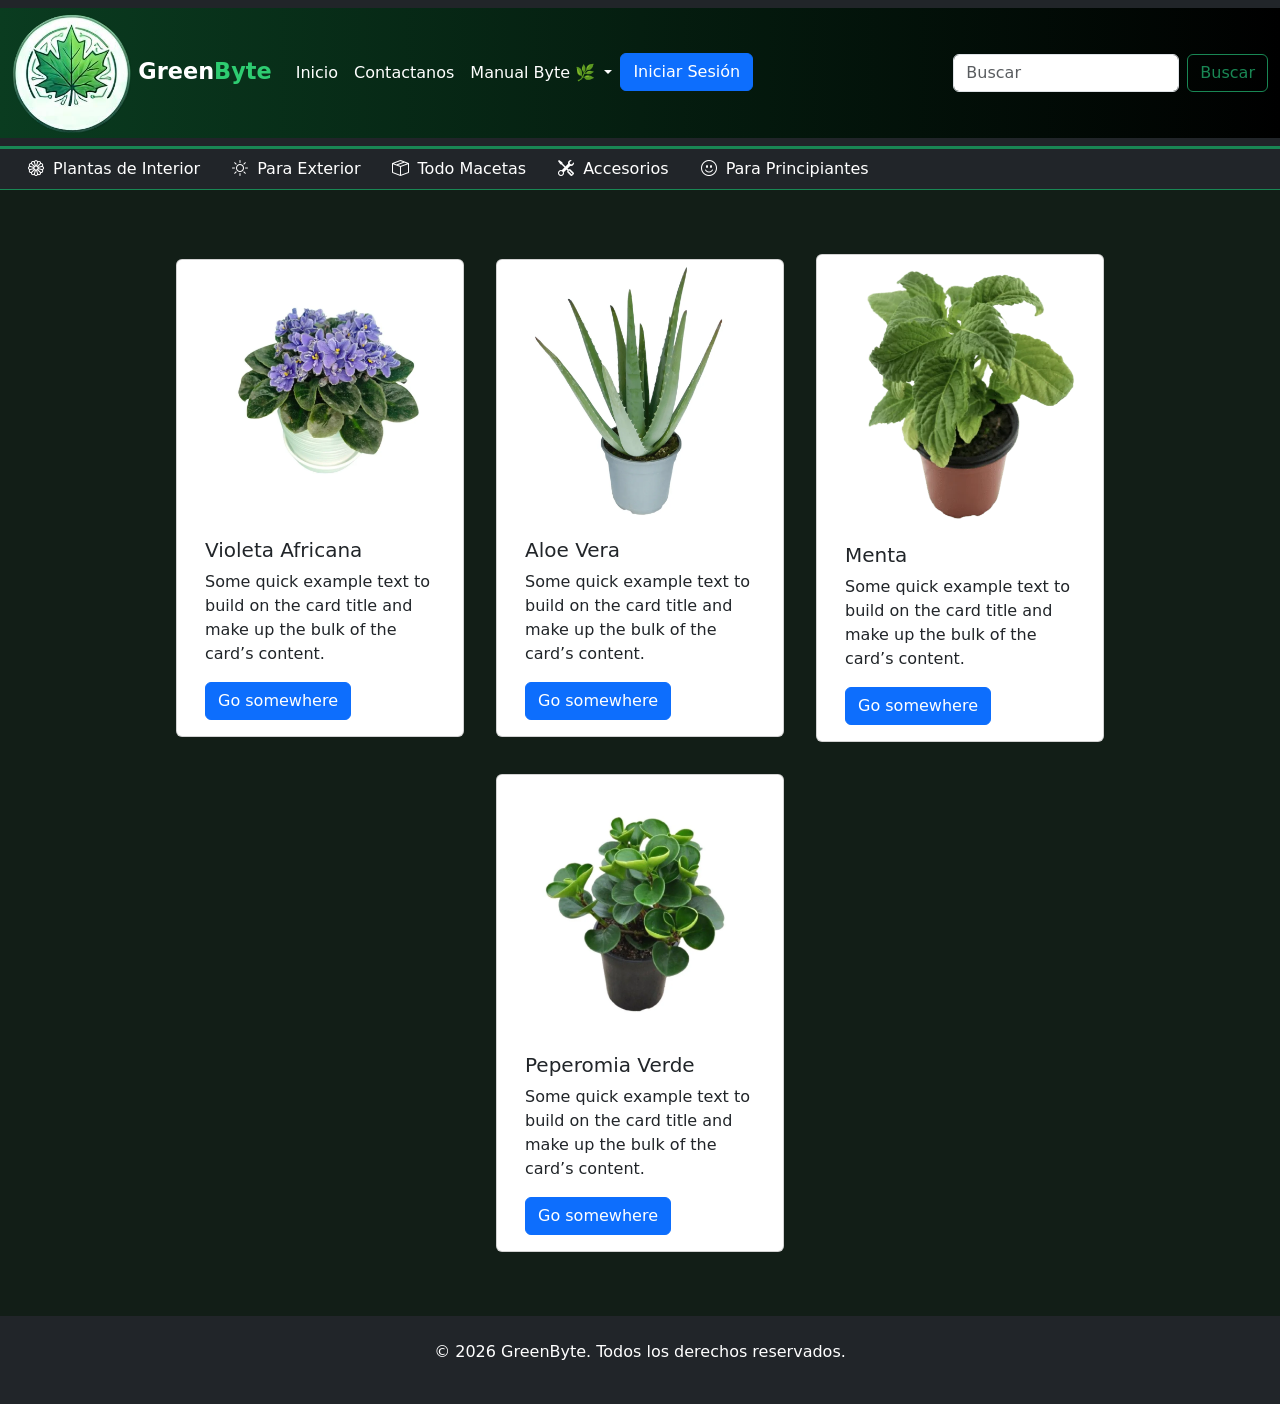
<file: interior.html>
<!DOCTYPE html>
<html lang="es-es">

<head>
    <meta charset="UTF-8">
    <meta name="viewport" content="width=device-width, initial-scale=1.0">
    <title>GreenByte</title>
    <!--el linl referencia para Bootstrap-->
    <link href="https://cdn.jsdelivr.net/npm/bootstrap@5.3.8/dist/css/bootstrap.min.css" rel="stylesheet"
        integrity="sha384-sRIl4kxILFvY47J16cr9ZwB07vP4J8+LH7qKQnuqkuIAvNWLzeN8tE5YBujZqJLB" crossorigin="anonymous">
    <!--link referencia para el icono de la página -->
    <link rel="icon" href="IMG/iconos/ico-greenbyte-sinfondo.png" type="image/png">
    <!--link referencia para los estilos personalizados -->
    <link rel="stylesheet" href="CSS/styles.css">
    <!--link referencia para los iconos de Bootstrap -->
    <link rel="stylesheet" href="https://cdn.jsdelivr.net/npm/bootstrap-icons@1.13.1/font/bootstrap-icons.min.css">
</head>

<body>
    <header>
        <!--esta es la parte de la navegación-->
        <nav class="navbar navbar-expand-lg navbar-dark bg-dark border-bottom border-success border-3">
            <div class="container-fluid contenedor-uno">

                <!-- aquí va el logo de la empresa y nombre -->
                <a class="navbar-brand" href="index.html">
                    <img src="IMG/iconos/ico-greenbyte-sinfondo.png" alt="" width="120" height="120">
                    <span class="brand-title">Green<span>Byte</span></span>
                </a>
                <!-- esto es para convertir el logo en un tipo botón-->
                <button class="navbar-toggler" type="button" data-bs-toggle="collapse"
                    data-bs-target="#navbarSupportedContent" aria-controls="navbarSupportedContent"
                    aria-expanded="false" aria-label="Toggle navigation" href="index.html">
                    <span class="navbar-toggler-icon" href="index.html"></span>
                </button>
                <!-- a partir de aquí viene el menú para navegar-->
                <div class="collapse navbar-collapse" id="navbarSupportedContent">
                    <ul class="navbar-nav me-auto mb-2 mb-lg-0">
                        <!--Primera referencia para inicio-->
                        <li class="nav-item">
                            <a class="nav-link active text-white" aria-current="page" href="index.html">Inicio</a>
                        </li>
                        <!--segunda referencia para contactanos-->
                        <li class="nav-item">
                            <a class="nav-link text-white" href="contactanos.html">Contactanos</a>
                        </li>
                        <!-- esto es un pequeño nav seleccionable como desplegable-->
                        <li class="nav-item dropdown">
                            <a class="nav-link dropdown-toggle text-white" href="#" role="button"
                                data-bs-toggle="dropdown" aria-expanded="false">
                                Manual Byte 🌿
                            </a>
                            <ul class="dropdown-menu">
                                <li><a class="dropdown-item" href="#">Fichas Técnicas por Especie</a></li>
                                <li><a class="dropdown-item" href="#">Calculadora de Riego</a></li>
                                <li><a class="dropdown-item" href="#">Tips según tu Tipo de Luz</a></li>
                            </ul>
                        </li>
                        <!--y este es la referencia para el registro-->
                        <li class="nav-item">
                            <a class="btn btn-primary" btn btn-outline-light ms-2 data-bs-toggle="modal"
                                data-bs-target="#loginModal" href="#">Iniciar Sesión</a>
                        </li>
                    </ul>
                    <!-- este es el form para la barra de búsqueda-->
                    <form class="d-flex mb-lg-0 mb-3" role="search">
                        <input class="form-control me-2" type="search" placeholder="Buscar" aria-label="Search" />
                        <button class="btn btn-outline-success" type="submit">Buscar</button>
                    </form>
                </div>
            </div>
        </nav>
        <!--en esta parte es para otra barra de navegación pero para mostrar las categorias-->
        <nav class="nav-categories bg-dark py-2 border-bottom border-success">
            <div class="container-fluid d-flex overflow-x-auto text-nowrap">
                <a class="nav-link px-3" href="interior.html"><i class="bi bi-flower1 me-1"></i> Plantas de Interior</a>
                <a class="nav-link px-3" href="exterior.html"><i class="bi bi-sun me-1"></i> Para Exterior</a>
                <a class="nav-link px-3" href="macetas.html"><i class="bi bi-box-seam me-1"></i> Todo Macetas</a>
                <a class="nav-link px-3" href="accesorios.html"><i class="bi bi-tools me-1"></i> Accesorios</a>
                <a class="nav-link px-3" href="principiantes.html"><i class="bi bi-emoji-smile me-1"></i> Para
                    Principiantes</a>
            </div>
        </nav>
    </header>
    <!-- Modal de Login -->
    <div class="modal fade" id="loginModal" tabindex="-1" aria-hidden="true">
        <div class="modal-dialog modal-dialog-centered">
            <div class="modal-content bg-dark text-white border-success">
                <div class="modal-header border-success">
                    <h5 class="modal-title">Iniciar Sesión - GreenByte</h5>
                    <button type="button" class="btn-close btn-close-white" data-bs-dismiss="modal"></button>
                </div>
                <div class="modal-body">
                    <form id="form-login">
                        <div class="mb-1 mt-2">
                            <label class="form-label">Correo electrónico</label>
                            <input type="email" id="email" class="form-control" placeholder="admin@greenbyte.com"
                                required>
                            <div class="form-text text-muted">Usa <b>admin@greenbyte.com</b> para probar el rol de
                                administrador.</div>
                        </div>
                        <div class="mb-5">
                            <label class="form-label">Contraseña</label>
                            <input type="password" id="password" class="form-control" required>
                        </div>
                        <button type="submit" class="btn btn-success w-100 mb-3"><a href="administrador.html" class="text-white text-decoration-none">Ingresar</a></button>
                    </form>
                </div>
            </div>
        </div>
    </div>
    <div class="container">
        <div class="row align-items-center justify-content-center mt-5">
            <div class="card col-md-6 m-3" style="width: 18rem;">
                <img src="IMG\plantas\interior\planta-int-1.webp" class="card-img-top" alt="...">
                <div class="card-body">
                    <h5 class="card-title">Violeta Africana</h5>
                    <p class="card-text">Some quick example text to build on the card title and make up the bulk of the
                        card’s
                        content.</p>
                    <a href="#" class="btn btn-primary">Go somewhere</a>
                </div>
            </div>
            <div class="card col-md-6 m-3" style="width: 18rem;">
                <img src="IMG\plantas\interior\planta-int-2.webp" class="card-img-top" alt="...">
                <div class="card-body">
                    <h5 class="card-title">Aloe Vera</h5>
                    <p class="card-text">Some quick example text to build on the card title and make up the bulk of the
                        card’s
                        content.</p>
                    <a href="#" class="btn btn-primary">Go somewhere</a>
                </div>
            </div>
            <div class="card col-md-6 m-3" style="width: 18rem;">
                <img src="IMG\plantas\interior\planta-int-3.webp" class="card-img-top" alt="...">
                <div class="card-body">
                    <h5 class="card-title">Menta</h5>
                    <p class="card-text">Some quick example text to build on the card title and make up the bulk of the
                        card’s
                        content.</p>
                    <a href="#" class="btn btn-primary">Go somewhere</a>
                </div>
            </div>
            <div class="card col-md-6 m-3" style="width: 18rem;">
                <img src="IMG\plantas\interior\planta-int-4.webp" class="card-img-top" alt="...">
                <div class="card-body">
                    <h5 class="card-title">Peperomia Verde</h5>
                    <p class="card-text">Some quick example text to build on the card title and make up the bulk of the
                        card’s
                        content.</p>
                    <a href="#" class="btn btn-primary">Go somewhere</a>
                </div>
            </div>
        </div>
    </div>
    <!--los derechos po-->
    <footer class="bg-dark text-white py-4 mt-5">
        <div class="container text-center">
            <p>&copy; 2026 GreenByte. Todos los derechos reservados.</p>
        </div>
    </footer>
    <!-- y este es el script para Bootstrap -->
    <script src="https://cdn.jsdelivr.net/npm/bootstrap@5.3.8/dist/js/bootstrap.bundle.min.js"
        integrity="sha384-FKyoEForCGlyvwx9Hj09JcYn3nv7wiPVlz7YYwJrWVcXK/BmnVDxM+D2scQbITxI"
        crossorigin="anonymous"></script>
</body>

</html>
</file>
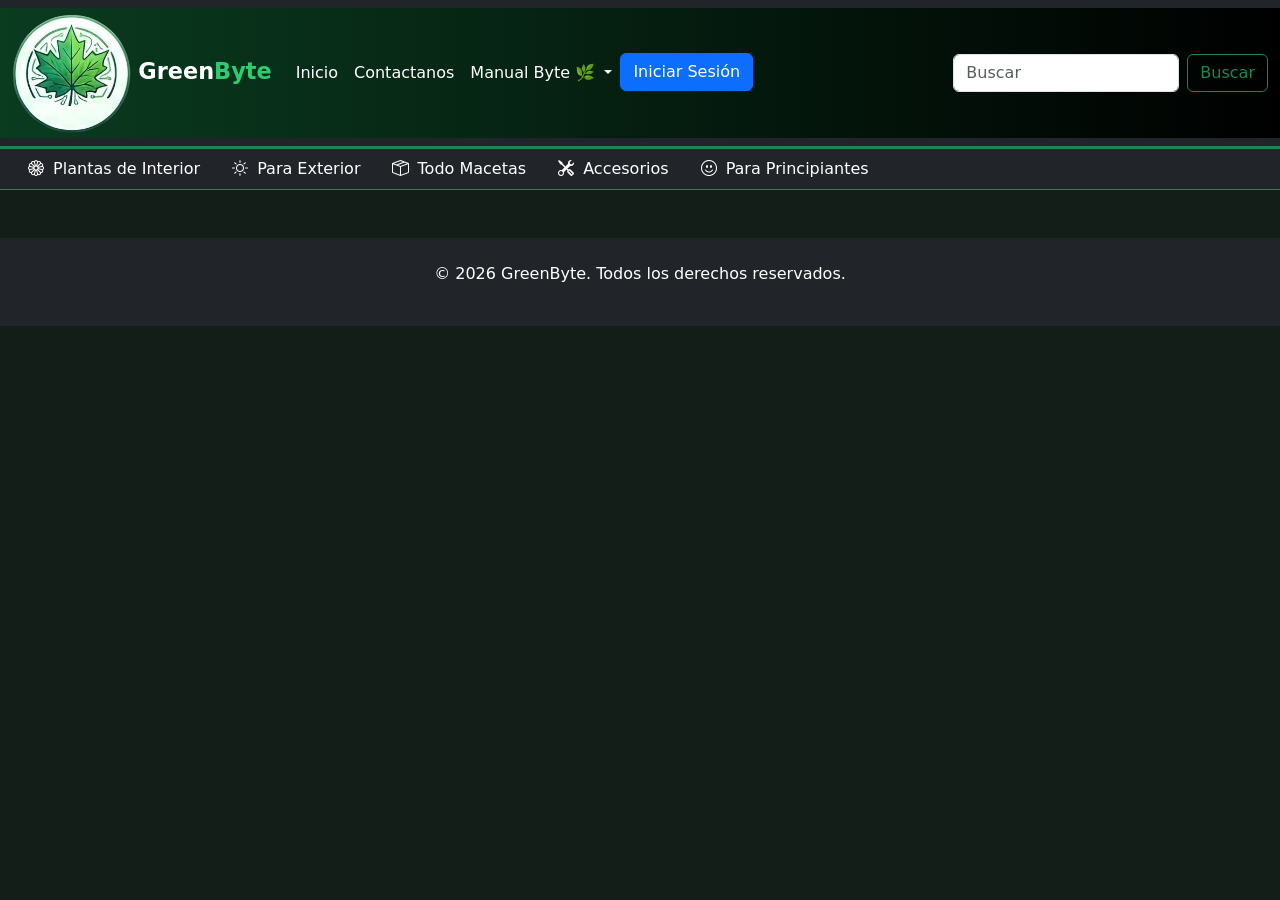
<file: macetas.html>
<!DOCTYPE html>
<html lang="es-es">

<head>
    <meta charset="UTF-8">
    <meta name="viewport" content="width=device-width, initial-scale=1.0">
    <title>GreenByte</title>
    <!--el linl referencia para Bootstrap-->
    <link href="https://cdn.jsdelivr.net/npm/bootstrap@5.3.8/dist/css/bootstrap.min.css" rel="stylesheet"
        integrity="sha384-sRIl4kxILFvY47J16cr9ZwB07vP4J8+LH7qKQnuqkuIAvNWLzeN8tE5YBujZqJLB" crossorigin="anonymous">
    <!--link referencia para el icono de la página -->
    <link rel="icon" href="IMG/iconos/ico-greenbyte-sinfondo.png" type="image/png">
    <!--link referencia para los estilos personalizados -->
    <link rel="stylesheet" href="CSS/styles.css">
    <!--link referencia para los iconos de Bootstrap -->
    <link rel="stylesheet" href="https://cdn.jsdelivr.net/npm/bootstrap-icons@1.13.1/font/bootstrap-icons.min.css">
</head>

<body>
    <header>
        <!--esta es la parte de la navegación-->
        <nav class="navbar navbar-expand-lg navbar-dark bg-dark border-bottom border-success border-3">
            <div class="container-fluid contenedor-uno">

                <!-- aquí va el logo de la empresa y nombre -->
                <a class="navbar-brand" href="index.html">
                    <img src="IMG/iconos/ico-greenbyte-sinfondo.png" alt="" width="120" height="120">
                    <span class="brand-title">Green<span>Byte</span></span>
                </a>
                <!-- esto es para convertir el logo en un tipo botón-->
                <button class="navbar-toggler" type="button" data-bs-toggle="collapse"
                    data-bs-target="#navbarSupportedContent" aria-controls="navbarSupportedContent"
                    aria-expanded="false" aria-label="Toggle navigation" href="index.html">
                    <span class="navbar-toggler-icon" href="index.html"></span>
                </button>
                <!-- a partir de aquí viene el menú para navegar-->
                <div class="collapse navbar-collapse" id="navbarSupportedContent">
                    <ul class="navbar-nav me-auto mb-2 mb-lg-0">
                        <!--Primera referencia para inicio-->
                        <li class="nav-item">
                            <a class="nav-link active text-white" aria-current="page" href="index.html">Inicio</a>
                        </li>
                        <!--segunda referencia para contactanos-->
                        <li class="nav-item">
                            <a class="nav-link text-white" href="contactanos.html">Contactanos</a>
                        </li>
                        <!-- esto es un pequeño nav seleccionable como desplegable-->
                        <li class="nav-item dropdown">
                            <a class="nav-link dropdown-toggle text-white" href="#" role="button"
                                data-bs-toggle="dropdown" aria-expanded="false">
                                Manual Byte 🌿
                            </a>
                            <ul class="dropdown-menu">
                                <li><a class="dropdown-item" href="#">Fichas Técnicas por Especie</a></li>
                                <li><a class="dropdown-item" href="#">Calculadora de Riego</a></li>
                                <li><a class="dropdown-item" href="#">Tips según tu Tipo de Luz</a></li>
                            </ul>
                        </li>
                        <!--y este es la referencia para el registro-->
                        <li class="nav-item">
                            <a class="btn btn-primary" btn btn-outline-light ms-2 data-bs-toggle="modal"
                                data-bs-target="#loginModal" href="#">Iniciar Sesión</a>
                        </li>
                    </ul>
                    <!-- este es el form para la barra de búsqueda-->
                    <form class="d-flex mb-lg-0 mb-3" role="search">
                        <input class="form-control me-2" type="search" placeholder="Buscar" aria-label="Search" />
                        <button class="btn btn-outline-success" type="submit">Buscar</button>
                    </form>
                </div>
            </div>
        </nav>
        <!--en esta parte es para otra barra de navegación pero para mostrar las categorias-->
        <nav class="nav-categories bg-dark py-2 border-bottom border-success">
            <div class="container-fluid d-flex overflow-x-auto text-nowrap">
                <a class="nav-link px-3" href="interior.html"><i class="bi bi-flower1 me-1"></i> Plantas de Interior</a>
                <a class="nav-link px-3" href="exterior.html"><i class="bi bi-sun me-1"></i> Para Exterior</a>
                <a class="nav-link px-3" href="macetas.html"><i class="bi bi-box-seam me-1"></i> Todo Macetas</a>
                <a class="nav-link px-3" href="accesorios.html"><i class="bi bi-tools me-1"></i> Accesorios</a>
                <a class="nav-link px-3" href="principiantes.html"><i class="bi bi-emoji-smile me-1"></i> Para
                    Principiantes</a>
            </div>
        </nav>
    </header>
    <!-- Modal de Login -->
    <div class="modal fade" id="loginModal" tabindex="-1" aria-hidden="true">
        <div class="modal-dialog modal-dialog-centered">
            <div class="modal-content bg-dark text-white border-success">
                <div class="modal-header border-success">
                    <h5 class="modal-title">Iniciar Sesión - GreenByte</h5>
                    <button type="button" class="btn-close btn-close-white" data-bs-dismiss="modal"></button>
                </div>
                <div class="modal-body">
                    <form id="form-login">
                        <div class="mb-1 mt-2">
                            <label class="form-label">Correo electrónico</label>
                            <input type="email" id="email" class="form-control" placeholder="admin@greenbyte.com"
                                required>
                            <div class="form-text text-muted">Usa <b>admin@greenbyte.com</b> para probar el rol de
                                administrador.</div>
                        </div>
                        <div class="mb-5">
                            <label class="form-label">Contraseña</label>
                            <input type="password" id="password" class="form-control" required>
                        </div>
                        <button type="submit" class="btn btn-success w-100 mb-3"><a href="administrador.html" class="text-white text-decoration-none">Ingresar</a></button>
                    </form>
                </div>
            </div>
        </div>
    </div>
    <!--los derechos po-->
    <footer class="bg-dark text-white py-4 mt-5">
        <div class="container text-center">
            <p>&copy; 2026 GreenByte. Todos los derechos reservados.</p>
        </div>
    </footer>
    <!-- y este es el script para Bootstrap -->
    <script src="https://cdn.jsdelivr.net/npm/bootstrap@5.3.8/dist/js/bootstrap.bundle.min.js"
        integrity="sha384-FKyoEForCGlyvwx9Hj09JcYn3nv7wiPVlz7YYwJrWVcXK/BmnVDxM+D2scQbITxI"
        crossorigin="anonymous"></script>
</body>

</html>
</file>
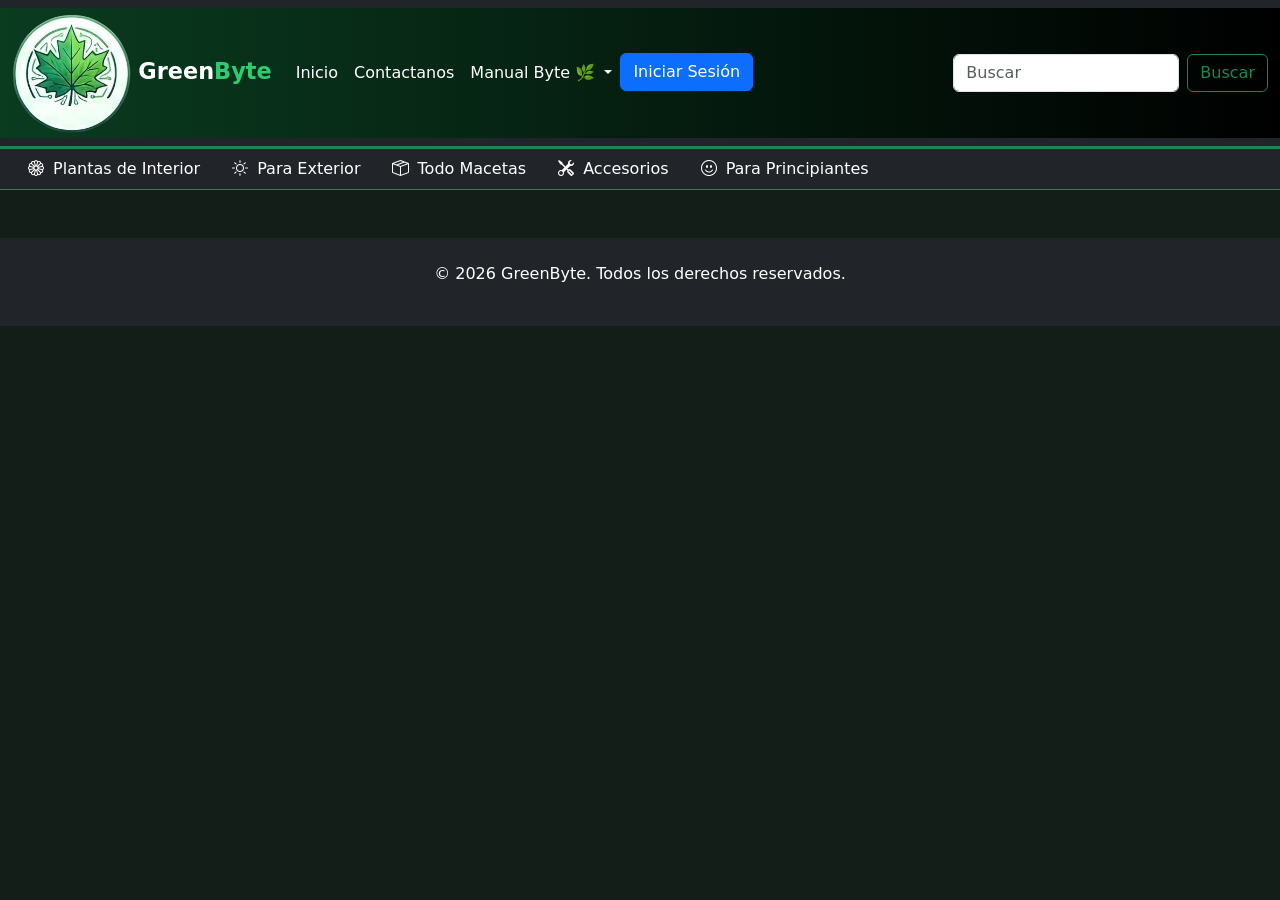
<file: principiantes.html>
<!DOCTYPE html>
<html lang="es-es">

<head>
    <meta charset="UTF-8">
    <meta name="viewport" content="width=device-width, initial-scale=1.0">
    <title>GreenByte</title>
    <!--el linl referencia para Bootstrap-->
    <link href="https://cdn.jsdelivr.net/npm/bootstrap@5.3.8/dist/css/bootstrap.min.css" rel="stylesheet"
        integrity="sha384-sRIl4kxILFvY47J16cr9ZwB07vP4J8+LH7qKQnuqkuIAvNWLzeN8tE5YBujZqJLB" crossorigin="anonymous">
    <!--link referencia para el icono de la página -->
    <link rel="icon" href="IMG/iconos/ico-greenbyte-sinfondo.png" type="image/png">
    <!--link referencia para los estilos personalizados -->
    <link rel="stylesheet" href="CSS/styles.css">
    <!--link referencia para los iconos de Bootstrap -->
    <link rel="stylesheet" href="https://cdn.jsdelivr.net/npm/bootstrap-icons@1.13.1/font/bootstrap-icons.min.css">
</head>

<body>
    <header>
        <!--esta es la parte de la navegación-->
        <nav class="navbar navbar-expand-lg navbar-dark bg-dark border-bottom border-success border-3">
            <div class="container-fluid contenedor-uno">

                <!-- aquí va el logo de la empresa y nombre -->
                <a class="navbar-brand" href="index.html">
                    <img src="IMG/iconos/ico-greenbyte-sinfondo.png" alt="GreenByte" width="120" height="120">
                    <span class="brand-title">Green<span>Byte</span></span>
                </a>
                <!-- esto es para convertir el logo en un tipo botón-->
                <button class="navbar-toggler" type="button" data-bs-toggle="collapse"
                    data-bs-target="#navbarSupportedContent" aria-controls="navbarSupportedContent"
                    aria-expanded="false" aria-label="Toggle navigation" href="index.html">
                    <span class="navbar-toggler-icon" href="index.html"></span>
                </button>
                <!-- a partir de aquí viene el menú para navegar-->
                <div class="collapse navbar-collapse" id="navbarSupportedContent">
                    <ul class="navbar-nav me-auto mb-2 mb-lg-0">
                        <!--Primera referencia para inicio-->
                        <li class="nav-item">
                            <a class="nav-link active text-white" aria-current="page" href="index.html">Inicio</a>
                        </li>
                        <!--segunda referencia para contactanos-->
                        <li class="nav-item">
                            <a class="nav-link text-white" href="contactanos.html">Contactanos</a>
                        </li>
                        <!-- esto es un pequeño nav seleccionable como desplegable-->
                        <li class="nav-item dropdown">
                            <a class="nav-link dropdown-toggle text-white" href="#" role="button"
                                data-bs-toggle="dropdown" aria-expanded="false">
                                Manual Byte 🌿
                            </a>
                            <ul class="dropdown-menu">
                                <li><a class="dropdown-item" href="#">Fichas Técnicas por Especie</a></li>
                                <li><a class="dropdown-item" href="#">Calculadora de Riego</a></li>
                                <li><a class="dropdown-item" href="#">Tips según tu Tipo de Luz</a></li>
                            </ul>
                        </li>
                        <!--y este es la referencia para el registro-->
                        <li class="nav-item">
                            <a class="btn btn-primary" btn btn-outline-light ms-2 data-bs-toggle="modal"
                                data-bs-target="#loginModal" href="#">Iniciar Sesión</a>
                        </li>
                    </ul>
                    <!-- este es el form para la barra de búsqueda-->
                    <form class="d-flex mb-lg-0 mb-3" role="search">
                        <input class="form-control me-2" type="search" placeholder="Buscar" aria-label="Search" />
                        <button class="btn btn-outline-success" type="submit">Buscar</button>
                    </form>
                </div>
            </div>
        </nav>
        <!--en esta parte es para otra barra de navegación pero para mostrar las categorias-->
        <nav class="nav-categories bg-dark py-2 border-bottom border-success">
            <div class="container-fluid d-flex overflow-x-auto text-nowrap">
                <a class="nav-link px-3" href="interior.html"><i class="bi bi-flower1 me-1"></i> Plantas de Interior</a>
                <a class="nav-link px-3" href="exterior.html"><i class="bi bi-sun me-1"></i> Para Exterior</a>
                <a class="nav-link px-3" href="macetas.html"><i class="bi bi-box-seam me-1"></i> Todo Macetas</a>
                <a class="nav-link px-3" href="accesorios.html"><i class="bi bi-tools me-1"></i> Accesorios</a>
                <a class="nav-link px-3" href="principiantes.html"><i class="bi bi-emoji-smile me-1"></i> Para
                    Principiantes</a>
            </div>
        </nav>
    </header>
    <!-- Modal de Login -->
    <div class="modal fade" id="loginModal" tabindex="-1" aria-hidden="true">
        <div class="modal-dialog modal-dialog-centered">
            <div class="modal-content bg-dark text-white border-success">
                <div class="modal-header border-success">
                    <h5 class="modal-title">Iniciar Sesión - GreenByte</h5>
                    <button type="button" class="btn-close btn-close-white" data-bs-dismiss="modal"></button>
                </div>
                <div class="modal-body">
                    <form id="form-login">
                        <div class="mb-1 mt-2">
                            <label class="form-label">Correo electrónico</label>
                            <input type="email" id="email" class="form-control" placeholder="admin@greenbyte.com"
                                required>
                            <div class="form-text text-muted">Usa <b>admin@greenbyte.com</b> para probar el rol de
                                administrador.</div>
                        </div>
                        <div class="mb-5">
                            <label class="form-label">Contraseña</label>
                            <input type="password" id="password" class="form-control" required>
                        </div>
                        <button type="submit" class="btn btn-success w-100 mb-3"><a href="administrador.html" class="text-white text-decoration-none">Ingresar</a></button>
                    </form>
                </div>
            </div>
        </div>
    </div>
    <!--los derechos po-->
    <footer class="bg-dark text-white py-4 mt-5">
        <div class="container text-center">
            <p>&copy; 2026 GreenByte. Todos los derechos reservados.</p>
        </div>
    </footer>
    <!-- y este es el script para Bootstrap -->
    <script src="https://cdn.jsdelivr.net/npm/bootstrap@5.3.8/dist/js/bootstrap.bundle.min.js"
        integrity="sha384-FKyoEForCGlyvwx9Hj09JcYn3nv7wiPVlz7YYwJrWVcXK/BmnVDxM+D2scQbITxI"
        crossorigin="anonymous"></script>
</body>

</html>
</file>
<file: CSS/styles.css>
:root {
    --gb-accent: #2ECC71;
}
.contenedor-uno {
    background: linear-gradient(to right, #0a3c20, #000000);
}

body {
    background-color: #121E17;
    color: #ffffff;
}

.navbar-custom {
    background-color: #1A241D;
    border-bottom: 2px solid #2ECC71;
}

.brand-title {
    color: #ffffff;
    font-weight: bold;
    font-size: 1.4rem;
}

.brand-title span {
    color: #2ECC71;
}

/*Nav para categorias*/
.nav-categories a.nav-link:hover {
    color: var(--gb-accent);
}
</file>
